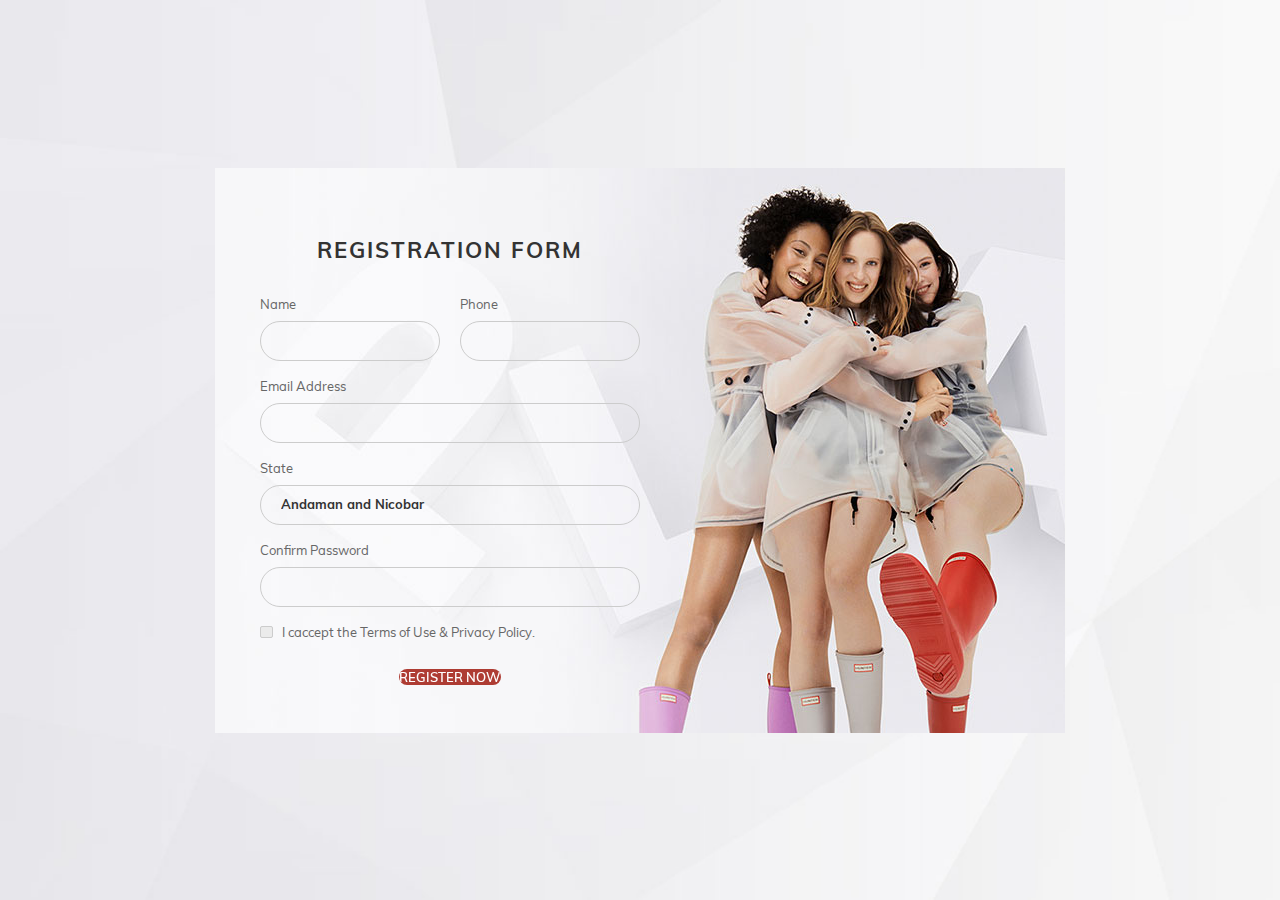
<file: form2/index.html>
<!DOCTYPE html>
<html>
	<head>
		<meta charset="utf-8">
		<title>Registration | E-Summit'19</title>
		<meta name="viewport" content="width=device-width, initial-scale=1.0">

		<!-- MATERIAL DESIGN ICONIC FONT -->
		<link rel="stylesheet" href="fonts/material-design-iconic-font/css/material-design-iconic-font.min.css">
		
		<!-- STYLE CSS -->
		<link rel="stylesheet" href="css/style.css">
	</head>

	<body>

		<div class="wrapper" style="background-image: url('images/bg-registration-form-2.jpg');">
			<div class="inner">
				<form action="">
					<h3>Registration Form</h3>
					<div class="form-group">
						<div class="form-wrapper">
							<label for="">Name</label>
							<input type="text" class="form-control">
						</div>
						<div class="form-wrapper">
							<label for="">Phone</label>
							<input type="text" class="form-control">
						</div>
					</div>
					<div class="form-wrapper">
						<label for="">Email Address</label>
						<input type="text" class="form-control">
					</div>
					<div class="form-wrapper">
						<label for="">State</label>
						<select class="form-control" id="state" name="state" onchange="city_change();">
							<option value="select" disabled>State</option>
		                    <option value="Andaman and Nicobar">Andaman and Nicobar</option>
		                    <option value="Andhra Pradesh">Andhra Pradesh</option>
		                    <option value="Arunachal Pradesh">Arunachal Pradesh</option>
		                    <option value="Assam">Assam</option>
		                    <option value="Bihar">Bihar</option>
		                    <option value="Chandigarh">Chandigarh</option>
		                    <option value="Chhattisgarh">Chhattisgarh</option>
		                    <option value="Dadra and Nagar Haveli">Dadra and Nagar Haveli</option>
		                    <option value="Daman and Diu">Daman and Diu</option>
		                    <option value="Delhi">Delhi</option>
		                    <option value="Goa">Goa</option>
		                    <option value="Gujarat">Gujarat</option>
		                    <option value="Haryana">Haryana</option>
		                    <option value="Himachal Pradesh">Himachal Pradesh</option>
		                    <option value="Jammu and Kashmir">Jammu and Kashmir</option>
		                    <option value="Jharkhand">Jharkhand</option>
		                    <option value="Karnataka">Karnataka</option>
		                    <option value="Kerala">Kerala</option>
		                    <option value="Lakshadweep">Lakshadweep</option>
		                    <option value="Madhya Pradesh">Madhya Pradesh</option>
		                    <option value="Maharashtra">Maharashtra</option>
		                    <option value="Manipur">Manipur</option>
		                    <option value="Meghalaya">Meghalaya</option>
		                    <option value="Mizoram">Mizoram</option>
		                    <option value="Nagaland">Nagaland</option>
		                    <option value="Orissa">Orissa</option>
		                    <option value="Pondicherry">Pondicherry</option>
		                    <option value="Punjab">Punjab</option>
		                    <option value="Rajasthan">Rajasthan</option>
		                    <option value="Sikkim">Sikkim</option>
		                    <option value="Tamil Nadu">Tamil Nadu</option>
		                    <option value="Andhra Pradesh">Telangana</option>
		                    <option value="Tripura">Tripura</option>
		                    <option value="Uttaranchal">Uttaranchal</option>
		                    <option value="Uttar Pradesh">Uttar Pradesh</option>
		                    <option value="West Bengal">West Bengal</option>
		                </select>
					</div>
					<div class="form-wrapper">
						<label for="">Confirm Password</label>
						<input type="password" class="form-control">
					</div>
					<div class="checkbox">
						<label>
							<input type="checkbox"> I caccept the Terms of Use & Privacy Policy.
							<span class="checkmark"></span>
						</label>
					</div>
					<button>Register Now</button>
				</form>
			</div>
		</div>
		
	</body><!-- This templates was made by Colorlib (https://colorlib.com) -->
</html>
</file>
<file: form2/css/style.css>
@font-face {
  font-family: "Muli-Regular";
  src: url("../fonts/muli/Muli-Regular.ttf"); }
@font-face {
  font-family: "Muli-SemiBold";
  src: url("../fonts/muli/Muli-SemiBold.ttf"); }
@font-face {
  font-family: "Muli-Bold";
  src: url("../fonts/muli/Muli-Bold.ttf"); }
* {
  -webkit-box-sizing: border-box;
  -moz-box-sizing: border-box;
  box-sizing: border-box; }

body {
  font-family: "Muli-Regular";
  color: #666;
  font-size: 13px;
  margin: 0; }

input, textarea, select, button {
  font-family: "Muli-Regular";
  color: #333;
  font-size: 13px; }

p, h1, h2, h3, h4, h5, h6, ul {
  margin: 0; }

img {
  max-width: 100%; }

ul {
  padding-left: 0;
  margin-bottom: 0; }

a:hover {
  text-decoration: none; }

:focus {
  outline: none; }

.wrapper {
  min-height: 100vh;
  background-size: cover;
  background-repeat: no-repeat;
  display: flex;
  align-items: center; }

.inner {
  min-width: 850px;
  margin: auto;
  padding-top: 68px;
  padding-bottom: 48px;
  background: url("../images/registration-form-2.jpg"); }
  .inner h3 {
    text-transform: uppercase;
    font-size: 22px;
    font-family: "Muli-Bold";
    text-align: center;
    margin-bottom: 32px;
    color: #333;
    letter-spacing: 2px; }

form {
  width: 50%;
  padding-left: 45px; }

.form-group {
  display: flex; }
  .form-group .form-wrapper {
    width: 50%; }
    .form-group .form-wrapper:first-child {
      margin-right: 20px; }

.form-wrapper {
  margin-bottom: 17px; }
  .form-wrapper label {
    margin-bottom: 9px;
    display: block; }

.form-control {
  border: 1px solid #ccc;
  display: block;
  width: 100%;
  height: 40px;
  padding: 0 20px;
  border-radius: 20px;
  font-family: "Muli-Bold";
  background: none; }
  .form-control:focus {
    border: 1px solid #ae3c33; }

select {
  -moz-appearance: none;
  -webkit-appearance: none;
  cursor: pointer;
  padding-left: 20px; }
  select option[value=""][disabled] {
    display: none; }

button {
  border: none;
/*  width: 152px;
  height: 40px;*/
  margin: auto;
  margin-top: 29px;
  cursor: pointer;
  display: flex;
  align-items: center;
  justify-content: center;
  padding: 0;
  background: #ae3c33;
  font-size: 13px;
  color: #fff;
  text-transform: uppercase;
  font-family: "Muli-SemiBold";
  border-radius: 20px;
  overflow: hidden;
  -webkit-transform: perspective(1px) translateZ(0);
  transform: perspective(1px) translateZ(0);
  box-shadow: 0 0 1px rgba(0, 0, 0, 0);
  position: relative;
  -webkit-transition-property: color;
  transition-property: color;
  -webkit-transition-duration: 0.5s;
  transition-duration: 0.5s; }
  button:before {
    content: "";
    position: absolute;
    z-index: -1;
    top: 0;
    left: 0;
    right: 0;
    bottom: 0;
    background: #fbbb71;
    -webkit-transform: scaleX(0);
    transform: scaleX(0);
    -webkit-transform-origin: 0 50%;
    transform-origin: 0 50%;
    -webkit-transition-property: transform;
    transition-property: transform;
    -webkit-transition-duration: 0.5s;
    transition-duration: 0.5s;
    -webkit-transition-timing-function: ease-out;
    transition-timing-function: ease-out; }
  button:hover:before {
    -webkit-transform: scaleX(1);
    transform: scaleX(1);
    -webkit-transition-timing-function: cubic-bezier(0.52, 1.64, 0.37, 0.66);
    transition-timing-function: cubic-bezier(0.52, 1.64, 0.37, 0.66); }

.checkbox {
  position: relative; }
  .checkbox label {
    padding-left: 22px;
    cursor: pointer; }
  .checkbox input {
    position: absolute;
    opacity: 0;
    cursor: pointer; }
  .checkbox input:checked ~ .checkmark:after {
    display: block; }

.checkmark {
  position: absolute;
  top: 50%;
  left: 0;
  transform: translateY(-50%);
  height: 12px;
  width: 13px;
  border-radius: 2px;
  background-color: #ebebeb;
  border: 1px solid #ccc;
  font-family: Material-Design-Iconic-Font;
  color: #000;
  font-size: 10px;
  font-weight: bolder; }
  .checkmark:after {
    position: absolute;
    top: 50%;
    left: 50%;
    transform: translate(-50%, -50%);
    display: none;
    content: '\f26b'; }

@media (max-width: 991px) {
  .inner {
    min-width: 768px; } }
@media (max-width: 767px) {
  .inner {
    min-width: auto;
    background: none;
    padding-top: 0;
    padding-bottom: 0; }

  form {
    width: 100%;
    padding-right: 15px;
    padding-left: 15px; } }

/*# sourceMappingURL=style.css.map */
</file>
<file: form2/fonts/material-design-iconic-font/css/material-design-iconic-font.min.css>
@font-face{font-family:Material-Design-Iconic-Font;src:url(../fonts/Material-Design-Iconic-Font.woff2?v=2.2.0) format('woff2'),url(../fonts/Material-Design-Iconic-Font.woff?v=2.2.0) format('woff'),url(../fonts/Material-Design-Iconic-Font.ttf?v=2.2.0) format('truetype')}.zmdi{display:inline-block;font:normal normal normal 14px/1 'Material-Design-Iconic-Font';font-size:inherit;text-rendering:auto;-webkit-font-smoothing:antialiased;-moz-osx-font-smoothing:grayscale}.zmdi-hc-lg{font-size:1.33333333em;line-height:.75em;vertical-align:-15%}.zmdi-hc-2x{font-size:2em}.zmdi-hc-3x{font-size:3em}.zmdi-hc-4x{font-size:4em}.zmdi-hc-5x{font-size:5em}.zmdi-hc-fw{width:1.28571429em;text-align:center}.zmdi-hc-ul{padding-left:0;margin-left:2.14285714em;list-style-type:none}.zmdi-hc-ul>li{position:relative}.zmdi-hc-li{position:absolute;left:-2.14285714em;width:2.14285714em;top:.14285714em;text-align:center}.zmdi-hc-li.zmdi-hc-lg{left:-1.85714286em}.zmdi-hc-border{padding:.1em .25em;border:solid .1em #9e9e9e;border-radius:2px}.zmdi-hc-border-circle{padding:.1em .25em;border:solid .1em #9e9e9e;border-radius:50%}.zmdi.pull-left{float:left;margin-right:.15em}.zmdi.pull-right{float:right;margin-left:.15em}.zmdi-hc-spin{-webkit-animation:zmdi-spin 1.5s infinite linear;animation:zmdi-spin 1.5s infinite linear}.zmdi-hc-spin-reverse{-webkit-animation:zmdi-spin-reverse 1.5s infinite linear;animation:zmdi-spin-reverse 1.5s infinite linear}@-webkit-keyframes zmdi-spin{0%{-webkit-transform:rotate(0deg);transform:rotate(0deg)}100%{-webkit-transform:rotate(359deg);transform:rotate(359deg)}}@keyframes zmdi-spin{0%{-webkit-transform:rotate(0deg);transform:rotate(0deg)}100%{-webkit-transform:rotate(359deg);transform:rotate(359deg)}}@-webkit-keyframes zmdi-spin-reverse{0%{-webkit-transform:rotate(0deg);transform:rotate(0deg)}100%{-webkit-transform:rotate(-359deg);transform:rotate(-359deg)}}@keyframes zmdi-spin-reverse{0%{-webkit-transform:rotate(0deg);transform:rotate(0deg)}100%{-webkit-transform:rotate(-359deg);transform:rotate(-359deg)}}.zmdi-hc-rotate-90{-webkit-transform:rotate(90deg);-ms-transform:rotate(90deg);transform:rotate(90deg)}.zmdi-hc-rotate-180{-webkit-transform:rotate(180deg);-ms-transform:rotate(180deg);transform:rotate(180deg)}.zmdi-hc-rotate-270{-webkit-transform:rotate(270deg);-ms-transform:rotate(270deg);transform:rotate(270deg)}.zmdi-hc-flip-horizontal{-webkit-transform:scale(-1,1);-ms-transform:scale(-1,1);transform:scale(-1,1)}.zmdi-hc-flip-vertical{-webkit-transform:scale(1,-1);-ms-transform:scale(1,-1);transform:scale(1,-1)}.zmdi-hc-stack{position:relative;display:inline-block;width:2em;height:2em;line-height:2em;vertical-align:middle}.zmdi-hc-stack-1x,.zmdi-hc-stack-2x{position:absolute;left:0;width:100%;text-align:center}.zmdi-hc-stack-1x{line-height:inherit}.zmdi-hc-stack-2x{font-size:2em}.zmdi-hc-inverse{color:#fff}.zmdi-3d-rotation:before{content:'\f101'}.zmdi-airplane-off:before{content:'\f102'}.zmdi-airplane:before{content:'\f103'}.zmdi-album:before{content:'\f104'}.zmdi-archive:before{content:'\f105'}.zmdi-assignment-account:before{content:'\f106'}.zmdi-assignment-alert:before{content:'\f107'}.zmdi-assignment-check:before{content:'\f108'}.zmdi-assignment-o:before{content:'\f109'}.zmdi-assignment-return:before{content:'\f10a'}.zmdi-assignment-returned:before{content:'\f10b'}.zmdi-assignment:before{content:'\f10c'}.zmdi-attachment-alt:before{content:'\f10d'}.zmdi-attachment:before{content:'\f10e'}.zmdi-audio:before{content:'\f10f'}.zmdi-badge-check:before{content:'\f110'}.zmdi-balance-wallet:before{content:'\f111'}.zmdi-balance:before{content:'\f112'}.zmdi-battery-alert:before{content:'\f113'}.zmdi-battery-flash:before{content:'\f114'}.zmdi-battery-unknown:before{content:'\f115'}.zmdi-battery:before{content:'\f116'}.zmdi-bike:before{content:'\f117'}.zmdi-block-alt:before{content:'\f118'}.zmdi-block:before{content:'\f119'}.zmdi-boat:before{content:'\f11a'}.zmdi-book-image:before{content:'\f11b'}.zmdi-book:before{content:'\f11c'}.zmdi-bookmark-outline:before{content:'\f11d'}.zmdi-bookmark:before{content:'\f11e'}.zmdi-brush:before{content:'\f11f'}.zmdi-bug:before{content:'\f120'}.zmdi-bus:before{content:'\f121'}.zmdi-cake:before{content:'\f122'}.zmdi-car-taxi:before{content:'\f123'}.zmdi-car-wash:before{content:'\f124'}.zmdi-car:before{content:'\f125'}.zmdi-card-giftcard:before{content:'\f126'}.zmdi-card-membership:before{content:'\f127'}.zmdi-card-travel:before{content:'\f128'}.zmdi-card:before{content:'\f129'}.zmdi-case-check:before{content:'\f12a'}.zmdi-case-download:before{content:'\f12b'}.zmdi-case-play:before{content:'\f12c'}.zmdi-case:before{content:'\f12d'}.zmdi-cast-connected:before{content:'\f12e'}.zmdi-cast:before{content:'\f12f'}.zmdi-chart-donut:before{content:'\f130'}.zmdi-chart:before{content:'\f131'}.zmdi-city-alt:before{content:'\f132'}.zmdi-city:before{content:'\f133'}.zmdi-close-circle-o:before{content:'\f134'}.zmdi-close-circle:before{content:'\f135'}.zmdi-close:before{content:'\f136'}.zmdi-cocktail:before{content:'\f137'}.zmdi-code-setting:before{content:'\f138'}.zmdi-code-smartphone:before{content:'\f139'}.zmdi-code:before{content:'\f13a'}.zmdi-coffee:before{content:'\f13b'}.zmdi-collection-bookmark:before{content:'\f13c'}.zmdi-collection-case-play:before{content:'\f13d'}.zmdi-collection-folder-image:before{content:'\f13e'}.zmdi-collection-image-o:before{content:'\f13f'}.zmdi-collection-image:before{content:'\f140'}.zmdi-collection-item-1:before{content:'\f141'}.zmdi-collection-item-2:before{content:'\f142'}.zmdi-collection-item-3:before{content:'\f143'}.zmdi-collection-item-4:before{content:'\f144'}.zmdi-collection-item-5:before{content:'\f145'}.zmdi-collection-item-6:before{content:'\f146'}.zmdi-collection-item-7:before{content:'\f147'}.zmdi-collection-item-8:before{content:'\f148'}.zmdi-collection-item-9-plus:before{content:'\f149'}.zmdi-collection-item-9:before{content:'\f14a'}.zmdi-collection-item:before{content:'\f14b'}.zmdi-collection-music:before{content:'\f14c'}.zmdi-collection-pdf:before{content:'\f14d'}.zmdi-collection-plus:before{content:'\f14e'}.zmdi-collection-speaker:before{content:'\f14f'}.zmdi-collection-text:before{content:'\f150'}.zmdi-collection-video:before{content:'\f151'}.zmdi-compass:before{content:'\f152'}.zmdi-cutlery:before{content:'\f153'}.zmdi-delete:before{content:'\f154'}.zmdi-dialpad:before{content:'\f155'}.zmdi-dns:before{content:'\f156'}.zmdi-drink:before{content:'\f157'}.zmdi-edit:before{content:'\f158'}.zmdi-email-open:before{content:'\f159'}.zmdi-email:before{content:'\f15a'}.zmdi-eye-off:before{content:'\f15b'}.zmdi-eye:before{content:'\f15c'}.zmdi-eyedropper:before{content:'\f15d'}.zmdi-favorite-outline:before{content:'\f15e'}.zmdi-favorite:before{content:'\f15f'}.zmdi-filter-list:before{content:'\f160'}.zmdi-fire:before{content:'\f161'}.zmdi-flag:before{content:'\f162'}.zmdi-flare:before{content:'\f163'}.zmdi-flash-auto:before{content:'\f164'}.zmdi-flash-off:before{content:'\f165'}.zmdi-flash:before{content:'\f166'}.zmdi-flip:before{content:'\f167'}.zmdi-flower-alt:before{content:'\f168'}.zmdi-flower:before{content:'\f169'}.zmdi-font:before{content:'\f16a'}.zmdi-fullscreen-alt:before{content:'\f16b'}.zmdi-fullscreen-exit:before{content:'\f16c'}.zmdi-fullscreen:before{content:'\f16d'}.zmdi-functions:before{content:'\f16e'}.zmdi-gas-station:before{content:'\f16f'}.zmdi-gesture:before{content:'\f170'}.zmdi-globe-alt:before{content:'\f171'}.zmdi-globe-lock:before{content:'\f172'}.zmdi-globe:before{content:'\f173'}.zmdi-graduation-cap:before{content:'\f174'}.zmdi-home:before{content:'\f175'}.zmdi-hospital-alt:before{content:'\f176'}.zmdi-hospital:before{content:'\f177'}.zmdi-hotel:before{content:'\f178'}.zmdi-hourglass-alt:before{content:'\f179'}.zmdi-hourglass-outline:before{content:'\f17a'}.zmdi-hourglass:before{content:'\f17b'}.zmdi-http:before{content:'\f17c'}.zmdi-image-alt:before{content:'\f17d'}.zmdi-image-o:before{content:'\f17e'}.zmdi-image:before{content:'\f17f'}.zmdi-inbox:before{content:'\f180'}.zmdi-invert-colors-off:before{content:'\f181'}.zmdi-invert-colors:before{content:'\f182'}.zmdi-key:before{content:'\f183'}.zmdi-label-alt-outline:before{content:'\f184'}.zmdi-label-alt:before{content:'\f185'}.zmdi-label-heart:before{content:'\f186'}.zmdi-label:before{content:'\f187'}.zmdi-labels:before{content:'\f188'}.zmdi-lamp:before{content:'\f189'}.zmdi-landscape:before{content:'\f18a'}.zmdi-layers-off:before{content:'\f18b'}.zmdi-layers:before{content:'\f18c'}.zmdi-library:before{content:'\f18d'}.zmdi-link:before{content:'\f18e'}.zmdi-lock-open:before{content:'\f18f'}.zmdi-lock-outline:before{content:'\f190'}.zmdi-lock:before{content:'\f191'}.zmdi-mail-reply-all:before{content:'\f192'}.zmdi-mail-reply:before{content:'\f193'}.zmdi-mail-send:before{content:'\f194'}.zmdi-mall:before{content:'\f195'}.zmdi-map:before{content:'\f196'}.zmdi-menu:before{content:'\f197'}.zmdi-money-box:before{content:'\f198'}.zmdi-money-off:before{content:'\f199'}.zmdi-money:before{content:'\f19a'}.zmdi-more-vert:before{content:'\f19b'}.zmdi-more:before{content:'\f19c'}.zmdi-movie-alt:before{content:'\f19d'}.zmdi-movie:before{content:'\f19e'}.zmdi-nature-people:before{content:'\f19f'}.zmdi-nature:before{content:'\f1a0'}.zmdi-navigation:before{content:'\f1a1'}.zmdi-open-in-browser:before{content:'\f1a2'}.zmdi-open-in-new:before{content:'\f1a3'}.zmdi-palette:before{content:'\f1a4'}.zmdi-parking:before{content:'\f1a5'}.zmdi-pin-account:before{content:'\f1a6'}.zmdi-pin-assistant:before{content:'\f1a7'}.zmdi-pin-drop:before{content:'\f1a8'}.zmdi-pin-help:before{content:'\f1a9'}.zmdi-pin-off:before{content:'\f1aa'}.zmdi-pin:before{content:'\f1ab'}.zmdi-pizza:before{content:'\f1ac'}.zmdi-plaster:before{content:'\f1ad'}.zmdi-power-setting:before{content:'\f1ae'}.zmdi-power:before{content:'\f1af'}.zmdi-print:before{content:'\f1b0'}.zmdi-puzzle-piece:before{content:'\f1b1'}.zmdi-quote:before{content:'\f1b2'}.zmdi-railway:before{content:'\f1b3'}.zmdi-receipt:before{content:'\f1b4'}.zmdi-refresh-alt:before{content:'\f1b5'}.zmdi-refresh-sync-alert:before{content:'\f1b6'}.zmdi-refresh-sync-off:before{content:'\f1b7'}.zmdi-refresh-sync:before{content:'\f1b8'}.zmdi-refresh:before{content:'\f1b9'}.zmdi-roller:before{content:'\f1ba'}.zmdi-ruler:before{content:'\f1bb'}.zmdi-scissors:before{content:'\f1bc'}.zmdi-screen-rotation-lock:before{content:'\f1bd'}.zmdi-screen-rotation:before{content:'\f1be'}.zmdi-search-for:before{content:'\f1bf'}.zmdi-search-in-file:before{content:'\f1c0'}.zmdi-search-in-page:before{content:'\f1c1'}.zmdi-search-replace:before{content:'\f1c2'}.zmdi-search:before{content:'\f1c3'}.zmdi-seat:before{content:'\f1c4'}.zmdi-settings-square:before{content:'\f1c5'}.zmdi-settings:before{content:'\f1c6'}.zmdi-shield-check:before{content:'\f1c7'}.zmdi-shield-security:before{content:'\f1c8'}.zmdi-shopping-basket:before{content:'\f1c9'}.zmdi-shopping-cart-plus:before{content:'\f1ca'}.zmdi-shopping-cart:before{content:'\f1cb'}.zmdi-sign-in:before{content:'\f1cc'}.zmdi-sort-amount-asc:before{content:'\f1cd'}.zmdi-sort-amount-desc:before{content:'\f1ce'}.zmdi-sort-asc:before{content:'\f1cf'}.zmdi-sort-desc:before{content:'\f1d0'}.zmdi-spellcheck:before{content:'\f1d1'}.zmdi-storage:before{content:'\f1d2'}.zmdi-store-24:before{content:'\f1d3'}.zmdi-store:before{content:'\f1d4'}.zmdi-subway:before{content:'\f1d5'}.zmdi-sun:before{content:'\f1d6'}.zmdi-tab-unselected:before{content:'\f1d7'}.zmdi-tab:before{content:'\f1d8'}.zmdi-tag-close:before{content:'\f1d9'}.zmdi-tag-more:before{content:'\f1da'}.zmdi-tag:before{content:'\f1db'}.zmdi-thumb-down:before{content:'\f1dc'}.zmdi-thumb-up-down:before{content:'\f1dd'}.zmdi-thumb-up:before{content:'\f1de'}.zmdi-ticket-star:before{content:'\f1df'}.zmdi-toll:before{content:'\f1e0'}.zmdi-toys:before{content:'\f1e1'}.zmdi-traffic:before{content:'\f1e2'}.zmdi-translate:before{content:'\f1e3'}.zmdi-triangle-down:before{content:'\f1e4'}.zmdi-triangle-up:before{content:'\f1e5'}.zmdi-truck:before{content:'\f1e6'}.zmdi-turning-sign:before{content:'\f1e7'}.zmdi-wallpaper:before{content:'\f1e8'}.zmdi-washing-machine:before{content:'\f1e9'}.zmdi-window-maximize:before{content:'\f1ea'}.zmdi-window-minimize:before{content:'\f1eb'}.zmdi-window-restore:before{content:'\f1ec'}.zmdi-wrench:before{content:'\f1ed'}.zmdi-zoom-in:before{content:'\f1ee'}.zmdi-zoom-out:before{content:'\f1ef'}.zmdi-alert-circle-o:before{content:'\f1f0'}.zmdi-alert-circle:before{content:'\f1f1'}.zmdi-alert-octagon:before{content:'\f1f2'}.zmdi-alert-polygon:before{content:'\f1f3'}.zmdi-alert-triangle:before{content:'\f1f4'}.zmdi-help-outline:before{content:'\f1f5'}.zmdi-help:before{content:'\f1f6'}.zmdi-info-outline:before{content:'\f1f7'}.zmdi-info:before{content:'\f1f8'}.zmdi-notifications-active:before{content:'\f1f9'}.zmdi-notifications-add:before{content:'\f1fa'}.zmdi-notifications-none:before{content:'\f1fb'}.zmdi-notifications-off:before{content:'\f1fc'}.zmdi-notifications-paused:before{content:'\f1fd'}.zmdi-notifications:before{content:'\f1fe'}.zmdi-account-add:before{content:'\f1ff'}.zmdi-account-box-mail:before{content:'\f200'}.zmdi-account-box-o:before{content:'\f201'}.zmdi-account-box-phone:before{content:'\f202'}.zmdi-account-box:before{content:'\f203'}.zmdi-account-calendar:before{content:'\f204'}.zmdi-account-circle:before{content:'\f205'}.zmdi-account-o:before{content:'\f206'}.zmdi-account:before{content:'\f207'}.zmdi-accounts-add:before{content:'\f208'}.zmdi-accounts-alt:before{content:'\f209'}.zmdi-accounts-list-alt:before{content:'\f20a'}.zmdi-accounts-list:before{content:'\f20b'}.zmdi-accounts-outline:before{content:'\f20c'}.zmdi-accounts:before{content:'\f20d'}.zmdi-face:before{content:'\f20e'}.zmdi-female:before{content:'\f20f'}.zmdi-male-alt:before{content:'\f210'}.zmdi-male-female:before{content:'\f211'}.zmdi-male:before{content:'\f212'}.zmdi-mood-bad:before{content:'\f213'}.zmdi-mood:before{content:'\f214'}.zmdi-run:before{content:'\f215'}.zmdi-walk:before{content:'\f216'}.zmdi-cloud-box:before{content:'\f217'}.zmdi-cloud-circle:before{content:'\f218'}.zmdi-cloud-done:before{content:'\f219'}.zmdi-cloud-download:before{content:'\f21a'}.zmdi-cloud-off:before{content:'\f21b'}.zmdi-cloud-outline-alt:before{content:'\f21c'}.zmdi-cloud-outline:before{content:'\f21d'}.zmdi-cloud-upload:before{content:'\f21e'}.zmdi-cloud:before{content:'\f21f'}.zmdi-download:before{content:'\f220'}.zmdi-file-plus:before{content:'\f221'}.zmdi-file-text:before{content:'\f222'}.zmdi-file:before{content:'\f223'}.zmdi-folder-outline:before{content:'\f224'}.zmdi-folder-person:before{content:'\f225'}.zmdi-folder-star-alt:before{content:'\f226'}.zmdi-folder-star:before{content:'\f227'}.zmdi-folder:before{content:'\f228'}.zmdi-gif:before{content:'\f229'}.zmdi-upload:before{content:'\f22a'}.zmdi-border-all:before{content:'\f22b'}.zmdi-border-bottom:before{content:'\f22c'}.zmdi-border-clear:before{content:'\f22d'}.zmdi-border-color:before{content:'\f22e'}.zmdi-border-horizontal:before{content:'\f22f'}.zmdi-border-inner:before{content:'\f230'}.zmdi-border-left:before{content:'\f231'}.zmdi-border-outer:before{content:'\f232'}.zmdi-border-right:before{content:'\f233'}.zmdi-border-style:before{content:'\f234'}.zmdi-border-top:before{content:'\f235'}.zmdi-border-vertical:before{content:'\f236'}.zmdi-copy:before{content:'\f237'}.zmdi-crop:before{content:'\f238'}.zmdi-format-align-center:before{content:'\f239'}.zmdi-format-align-justify:before{content:'\f23a'}.zmdi-format-align-left:before{content:'\f23b'}.zmdi-format-align-right:before{content:'\f23c'}.zmdi-format-bold:before{content:'\f23d'}.zmdi-format-clear-all:before{content:'\f23e'}.zmdi-format-clear:before{content:'\f23f'}.zmdi-format-color-fill:before{content:'\f240'}.zmdi-format-color-reset:before{content:'\f241'}.zmdi-format-color-text:before{content:'\f242'}.zmdi-format-indent-decrease:before{content:'\f243'}.zmdi-format-indent-increase:before{content:'\f244'}.zmdi-format-italic:before{content:'\f245'}.zmdi-format-line-spacing:before{content:'\f246'}.zmdi-format-list-bulleted:before{content:'\f247'}.zmdi-format-list-numbered:before{content:'\f248'}.zmdi-format-ltr:before{content:'\f249'}.zmdi-format-rtl:before{content:'\f24a'}.zmdi-format-size:before{content:'\f24b'}.zmdi-format-strikethrough-s:before{content:'\f24c'}.zmdi-format-strikethrough:before{content:'\f24d'}.zmdi-format-subject:before{content:'\f24e'}.zmdi-format-underlined:before{content:'\f24f'}.zmdi-format-valign-bottom:before{content:'\f250'}.zmdi-format-valign-center:before{content:'\f251'}.zmdi-format-valign-top:before{content:'\f252'}.zmdi-redo:before{content:'\f253'}.zmdi-select-all:before{content:'\f254'}.zmdi-space-bar:before{content:'\f255'}.zmdi-text-format:before{content:'\f256'}.zmdi-transform:before{content:'\f257'}.zmdi-undo:before{content:'\f258'}.zmdi-wrap-text:before{content:'\f259'}.zmdi-comment-alert:before{content:'\f25a'}.zmdi-comment-alt-text:before{content:'\f25b'}.zmdi-comment-alt:before{content:'\f25c'}.zmdi-comment-edit:before{content:'\f25d'}.zmdi-comment-image:before{content:'\f25e'}.zmdi-comment-list:before{content:'\f25f'}.zmdi-comment-more:before{content:'\f260'}.zmdi-comment-outline:before{content:'\f261'}.zmdi-comment-text-alt:before{content:'\f262'}.zmdi-comment-text:before{content:'\f263'}.zmdi-comment-video:before{content:'\f264'}.zmdi-comment:before{content:'\f265'}.zmdi-comments:before{content:'\f266'}.zmdi-check-all:before{content:'\f267'}.zmdi-check-circle-u:before{content:'\f268'}.zmdi-check-circle:before{content:'\f269'}.zmdi-check-square:before{content:'\f26a'}.zmdi-check:before{content:'\f26b'}.zmdi-circle-o:before{content:'\f26c'}.zmdi-circle:before{content:'\f26d'}.zmdi-dot-circle-alt:before{content:'\f26e'}.zmdi-dot-circle:before{content:'\f26f'}.zmdi-minus-circle-outline:before{content:'\f270'}.zmdi-minus-circle:before{content:'\f271'}.zmdi-minus-square:before{content:'\f272'}.zmdi-minus:before{content:'\f273'}.zmdi-plus-circle-o-duplicate:before{content:'\f274'}.zmdi-plus-circle-o:before{content:'\f275'}.zmdi-plus-circle:before{content:'\f276'}.zmdi-plus-square:before{content:'\f277'}.zmdi-plus:before{content:'\f278'}.zmdi-square-o:before{content:'\f279'}.zmdi-star-circle:before{content:'\f27a'}.zmdi-star-half:before{content:'\f27b'}.zmdi-star-outline:before{content:'\f27c'}.zmdi-star:before{content:'\f27d'}.zmdi-bluetooth-connected:before{content:'\f27e'}.zmdi-bluetooth-off:before{content:'\f27f'}.zmdi-bluetooth-search:before{content:'\f280'}.zmdi-bluetooth-setting:before{content:'\f281'}.zmdi-bluetooth:before{content:'\f282'}.zmdi-camera-add:before{content:'\f283'}.zmdi-camera-alt:before{content:'\f284'}.zmdi-camera-bw:before{content:'\f285'}.zmdi-camera-front:before{content:'\f286'}.zmdi-camera-mic:before{content:'\f287'}.zmdi-camera-party-mode:before{content:'\f288'}.zmdi-camera-rear:before{content:'\f289'}.zmdi-camera-roll:before{content:'\f28a'}.zmdi-camera-switch:before{content:'\f28b'}.zmdi-camera:before{content:'\f28c'}.zmdi-card-alert:before{content:'\f28d'}.zmdi-card-off:before{content:'\f28e'}.zmdi-card-sd:before{content:'\f28f'}.zmdi-card-sim:before{content:'\f290'}.zmdi-desktop-mac:before{content:'\f291'}.zmdi-desktop-windows:before{content:'\f292'}.zmdi-device-hub:before{content:'\f293'}.zmdi-devices-off:before{content:'\f294'}.zmdi-devices:before{content:'\f295'}.zmdi-dock:before{content:'\f296'}.zmdi-floppy:before{content:'\f297'}.zmdi-gamepad:before{content:'\f298'}.zmdi-gps-dot:before{content:'\f299'}.zmdi-gps-off:before{content:'\f29a'}.zmdi-gps:before{content:'\f29b'}.zmdi-headset-mic:before{content:'\f29c'}.zmdi-headset:before{content:'\f29d'}.zmdi-input-antenna:before{content:'\f29e'}.zmdi-input-composite:before{content:'\f29f'}.zmdi-input-hdmi:before{content:'\f2a0'}.zmdi-input-power:before{content:'\f2a1'}.zmdi-input-svideo:before{content:'\f2a2'}.zmdi-keyboard-hide:before{content:'\f2a3'}.zmdi-keyboard:before{content:'\f2a4'}.zmdi-laptop-chromebook:before{content:'\f2a5'}.zmdi-laptop-mac:before{content:'\f2a6'}.zmdi-laptop:before{content:'\f2a7'}.zmdi-mic-off:before{content:'\f2a8'}.zmdi-mic-outline:before{content:'\f2a9'}.zmdi-mic-setting:before{content:'\f2aa'}.zmdi-mic:before{content:'\f2ab'}.zmdi-mouse:before{content:'\f2ac'}.zmdi-network-alert:before{content:'\f2ad'}.zmdi-network-locked:before{content:'\f2ae'}.zmdi-network-off:before{content:'\f2af'}.zmdi-network-outline:before{content:'\f2b0'}.zmdi-network-setting:before{content:'\f2b1'}.zmdi-network:before{content:'\f2b2'}.zmdi-phone-bluetooth:before{content:'\f2b3'}.zmdi-phone-end:before{content:'\f2b4'}.zmdi-phone-forwarded:before{content:'\f2b5'}.zmdi-phone-in-talk:before{content:'\f2b6'}.zmdi-phone-locked:before{content:'\f2b7'}.zmdi-phone-missed:before{content:'\f2b8'}.zmdi-phone-msg:before{content:'\f2b9'}.zmdi-phone-paused:before{content:'\f2ba'}.zmdi-phone-ring:before{content:'\f2bb'}.zmdi-phone-setting:before{content:'\f2bc'}.zmdi-phone-sip:before{content:'\f2bd'}.zmdi-phone:before{content:'\f2be'}.zmdi-portable-wifi-changes:before{content:'\f2bf'}.zmdi-portable-wifi-off:before{content:'\f2c0'}.zmdi-portable-wifi:before{content:'\f2c1'}.zmdi-radio:before{content:'\f2c2'}.zmdi-reader:before{content:'\f2c3'}.zmdi-remote-control-alt:before{content:'\f2c4'}.zmdi-remote-control:before{content:'\f2c5'}.zmdi-router:before{content:'\f2c6'}.zmdi-scanner:before{content:'\f2c7'}.zmdi-smartphone-android:before{content:'\f2c8'}.zmdi-smartphone-download:before{content:'\f2c9'}.zmdi-smartphone-erase:before{content:'\f2ca'}.zmdi-smartphone-info:before{content:'\f2cb'}.zmdi-smartphone-iphone:before{content:'\f2cc'}.zmdi-smartphone-landscape-lock:before{content:'\f2cd'}.zmdi-smartphone-landscape:before{content:'\f2ce'}.zmdi-smartphone-lock:before{content:'\f2cf'}.zmdi-smartphone-portrait-lock:before{content:'\f2d0'}.zmdi-smartphone-ring:before{content:'\f2d1'}.zmdi-smartphone-setting:before{content:'\f2d2'}.zmdi-smartphone-setup:before{content:'\f2d3'}.zmdi-smartphone:before{content:'\f2d4'}.zmdi-speaker:before{content:'\f2d5'}.zmdi-tablet-android:before{content:'\f2d6'}.zmdi-tablet-mac:before{content:'\f2d7'}.zmdi-tablet:before{content:'\f2d8'}.zmdi-tv-alt-play:before{content:'\f2d9'}.zmdi-tv-list:before{content:'\f2da'}.zmdi-tv-play:before{content:'\f2db'}.zmdi-tv:before{content:'\f2dc'}.zmdi-usb:before{content:'\f2dd'}.zmdi-videocam-off:before{content:'\f2de'}.zmdi-videocam-switch:before{content:'\f2df'}.zmdi-videocam:before{content:'\f2e0'}.zmdi-watch:before{content:'\f2e1'}.zmdi-wifi-alt-2:before{content:'\f2e2'}.zmdi-wifi-alt:before{content:'\f2e3'}.zmdi-wifi-info:before{content:'\f2e4'}.zmdi-wifi-lock:before{content:'\f2e5'}.zmdi-wifi-off:before{content:'\f2e6'}.zmdi-wifi-outline:before{content:'\f2e7'}.zmdi-wifi:before{content:'\f2e8'}.zmdi-arrow-left-bottom:before{content:'\f2e9'}.zmdi-arrow-left:before{content:'\f2ea'}.zmdi-arrow-merge:before{content:'\f2eb'}.zmdi-arrow-missed:before{content:'\f2ec'}.zmdi-arrow-right-top:before{content:'\f2ed'}.zmdi-arrow-right:before{content:'\f2ee'}.zmdi-arrow-split:before{content:'\f2ef'}.zmdi-arrows:before{content:'\f2f0'}.zmdi-caret-down-circle:before{content:'\f2f1'}.zmdi-caret-down:before{content:'\f2f2'}.zmdi-caret-left-circle:before{content:'\f2f3'}.zmdi-caret-left:before{content:'\f2f4'}.zmdi-caret-right-circle:before{content:'\f2f5'}.zmdi-caret-right:before{content:'\f2f6'}.zmdi-caret-up-circle:before{content:'\f2f7'}.zmdi-caret-up:before{content:'\f2f8'}.zmdi-chevron-down:before{content:'\f2f9'}.zmdi-chevron-left:before{content:'\f2fa'}.zmdi-chevron-right:before{content:'\f2fb'}.zmdi-chevron-up:before{content:'\f2fc'}.zmdi-forward:before{content:'\f2fd'}.zmdi-long-arrow-down:before{content:'\f2fe'}.zmdi-long-arrow-left:before{content:'\f2ff'}.zmdi-long-arrow-return:before{content:'\f300'}.zmdi-long-arrow-right:before{content:'\f301'}.zmdi-long-arrow-tab:before{content:'\f302'}.zmdi-long-arrow-up:before{content:'\f303'}.zmdi-rotate-ccw:before{content:'\f304'}.zmdi-rotate-cw:before{content:'\f305'}.zmdi-rotate-left:before{content:'\f306'}.zmdi-rotate-right:before{content:'\f307'}.zmdi-square-down:before{content:'\f308'}.zmdi-square-right:before{content:'\f309'}.zmdi-swap-alt:before{content:'\f30a'}.zmdi-swap-vertical-circle:before{content:'\f30b'}.zmdi-swap-vertical:before{content:'\f30c'}.zmdi-swap:before{content:'\f30d'}.zmdi-trending-down:before{content:'\f30e'}.zmdi-trending-flat:before{content:'\f30f'}.zmdi-trending-up:before{content:'\f310'}.zmdi-unfold-less:before{content:'\f311'}.zmdi-unfold-more:before{content:'\f312'}.zmdi-apps:before{content:'\f313'}.zmdi-grid-off:before{content:'\f314'}.zmdi-grid:before{content:'\f315'}.zmdi-view-agenda:before{content:'\f316'}.zmdi-view-array:before{content:'\f317'}.zmdi-view-carousel:before{content:'\f318'}.zmdi-view-column:before{content:'\f319'}.zmdi-view-comfy:before{content:'\f31a'}.zmdi-view-compact:before{content:'\f31b'}.zmdi-view-dashboard:before{content:'\f31c'}.zmdi-view-day:before{content:'\f31d'}.zmdi-view-headline:before{content:'\f31e'}.zmdi-view-list-alt:before{content:'\f31f'}.zmdi-view-list:before{content:'\f320'}.zmdi-view-module:before{content:'\f321'}.zmdi-view-quilt:before{content:'\f322'}.zmdi-view-stream:before{content:'\f323'}.zmdi-view-subtitles:before{content:'\f324'}.zmdi-view-toc:before{content:'\f325'}.zmdi-view-web:before{content:'\f326'}.zmdi-view-week:before{content:'\f327'}.zmdi-widgets:before{content:'\f328'}.zmdi-alarm-check:before{content:'\f329'}.zmdi-alarm-off:before{content:'\f32a'}.zmdi-alarm-plus:before{content:'\f32b'}.zmdi-alarm-snooze:before{content:'\f32c'}.zmdi-alarm:before{content:'\f32d'}.zmdi-calendar-alt:before{content:'\f32e'}.zmdi-calendar-check:before{content:'\f32f'}.zmdi-calendar-close:before{content:'\f330'}.zmdi-calendar-note:before{content:'\f331'}.zmdi-calendar:before{content:'\f332'}.zmdi-time-countdown:before{content:'\f333'}.zmdi-time-interval:before{content:'\f334'}.zmdi-time-restore-setting:before{content:'\f335'}.zmdi-time-restore:before{content:'\f336'}.zmdi-time:before{content:'\f337'}.zmdi-timer-off:before{content:'\f338'}.zmdi-timer:before{content:'\f339'}.zmdi-android-alt:before{content:'\f33a'}.zmdi-android:before{content:'\f33b'}.zmdi-apple:before{content:'\f33c'}.zmdi-behance:before{content:'\f33d'}.zmdi-codepen:before{content:'\f33e'}.zmdi-dribbble:before{content:'\f33f'}.zmdi-dropbox:before{content:'\f340'}.zmdi-evernote:before{content:'\f341'}.zmdi-facebook-box:before{content:'\f342'}.zmdi-facebook:before{content:'\f343'}.zmdi-github-box:before{content:'\f344'}.zmdi-github:before{content:'\f345'}.zmdi-google-drive:before{content:'\f346'}.zmdi-google-earth:before{content:'\f347'}.zmdi-google-glass:before{content:'\f348'}.zmdi-google-maps:before{content:'\f349'}.zmdi-google-pages:before{content:'\f34a'}.zmdi-google-play:before{content:'\f34b'}.zmdi-google-plus-box:before{content:'\f34c'}.zmdi-google-plus:before{content:'\f34d'}.zmdi-google:before{content:'\f34e'}.zmdi-instagram:before{content:'\f34f'}.zmdi-language-css3:before{content:'\f350'}.zmdi-language-html5:before{content:'\f351'}.zmdi-language-javascript:before{content:'\f352'}.zmdi-language-python-alt:before{content:'\f353'}.zmdi-language-python:before{content:'\f354'}.zmdi-lastfm:before{content:'\f355'}.zmdi-linkedin-box:before{content:'\f356'}.zmdi-paypal:before{content:'\f357'}.zmdi-pinterest-box:before{content:'\f358'}.zmdi-pocket:before{content:'\f359'}.zmdi-polymer:before{content:'\f35a'}.zmdi-share:before{content:'\f35b'}.zmdi-stackoverflow:before{content:'\f35c'}.zmdi-steam-square:before{content:'\f35d'}.zmdi-steam:before{content:'\f35e'}.zmdi-twitter-box:before{content:'\f35f'}.zmdi-twitter:before{content:'\f360'}.zmdi-vk:before{content:'\f361'}.zmdi-wikipedia:before{content:'\f362'}.zmdi-windows:before{content:'\f363'}.zmdi-aspect-ratio-alt:before{content:'\f364'}.zmdi-aspect-ratio:before{content:'\f365'}.zmdi-blur-circular:before{content:'\f366'}.zmdi-blur-linear:before{content:'\f367'}.zmdi-blur-off:before{content:'\f368'}.zmdi-blur:before{content:'\f369'}.zmdi-brightness-2:before{content:'\f36a'}.zmdi-brightness-3:before{content:'\f36b'}.zmdi-brightness-4:before{content:'\f36c'}.zmdi-brightness-5:before{content:'\f36d'}.zmdi-brightness-6:before{content:'\f36e'}.zmdi-brightness-7:before{content:'\f36f'}.zmdi-brightness-auto:before{content:'\f370'}.zmdi-brightness-setting:before{content:'\f371'}.zmdi-broken-image:before{content:'\f372'}.zmdi-center-focus-strong:before{content:'\f373'}.zmdi-center-focus-weak:before{content:'\f374'}.zmdi-compare:before{content:'\f375'}.zmdi-crop-16-9:before{content:'\f376'}.zmdi-crop-3-2:before{content:'\f377'}.zmdi-crop-5-4:before{content:'\f378'}.zmdi-crop-7-5:before{content:'\f379'}.zmdi-crop-din:before{content:'\f37a'}.zmdi-crop-free:before{content:'\f37b'}.zmdi-crop-landscape:before{content:'\f37c'}.zmdi-crop-portrait:before{content:'\f37d'}.zmdi-crop-square:before{content:'\f37e'}.zmdi-exposure-alt:before{content:'\f37f'}.zmdi-exposure:before{content:'\f380'}.zmdi-filter-b-and-w:before{content:'\f381'}.zmdi-filter-center-focus:before{content:'\f382'}.zmdi-filter-frames:before{content:'\f383'}.zmdi-filter-tilt-shift:before{content:'\f384'}.zmdi-gradient:before{content:'\f385'}.zmdi-grain:before{content:'\f386'}.zmdi-graphic-eq:before{content:'\f387'}.zmdi-hdr-off:before{content:'\f388'}.zmdi-hdr-strong:before{content:'\f389'}.zmdi-hdr-weak:before{content:'\f38a'}.zmdi-hdr:before{content:'\f38b'}.zmdi-iridescent:before{content:'\f38c'}.zmdi-leak-off:before{content:'\f38d'}.zmdi-leak:before{content:'\f38e'}.zmdi-looks:before{content:'\f38f'}.zmdi-loupe:before{content:'\f390'}.zmdi-panorama-horizontal:before{content:'\f391'}.zmdi-panorama-vertical:before{content:'\f392'}.zmdi-panorama-wide-angle:before{content:'\f393'}.zmdi-photo-size-select-large:before{content:'\f394'}.zmdi-photo-size-select-small:before{content:'\f395'}.zmdi-picture-in-picture:before{content:'\f396'}.zmdi-slideshow:before{content:'\f397'}.zmdi-texture:before{content:'\f398'}.zmdi-tonality:before{content:'\f399'}.zmdi-vignette:before{content:'\f39a'}.zmdi-wb-auto:before{content:'\f39b'}.zmdi-eject-alt:before{content:'\f39c'}.zmdi-eject:before{content:'\f39d'}.zmdi-equalizer:before{content:'\f39e'}.zmdi-fast-forward:before{content:'\f39f'}.zmdi-fast-rewind:before{content:'\f3a0'}.zmdi-forward-10:before{content:'\f3a1'}.zmdi-forward-30:before{content:'\f3a2'}.zmdi-forward-5:before{content:'\f3a3'}.zmdi-hearing:before{content:'\f3a4'}.zmdi-pause-circle-outline:before{content:'\f3a5'}.zmdi-pause-circle:before{content:'\f3a6'}.zmdi-pause:before{content:'\f3a7'}.zmdi-play-circle-outline:before{content:'\f3a8'}.zmdi-play-circle:before{content:'\f3a9'}.zmdi-play:before{content:'\f3aa'}.zmdi-playlist-audio:before{content:'\f3ab'}.zmdi-playlist-plus:before{content:'\f3ac'}.zmdi-repeat-one:before{content:'\f3ad'}.zmdi-repeat:before{content:'\f3ae'}.zmdi-replay-10:before{content:'\f3af'}.zmdi-replay-30:before{content:'\f3b0'}.zmdi-replay-5:before{content:'\f3b1'}.zmdi-replay:before{content:'\f3b2'}.zmdi-shuffle:before{content:'\f3b3'}.zmdi-skip-next:before{content:'\f3b4'}.zmdi-skip-previous:before{content:'\f3b5'}.zmdi-stop:before{content:'\f3b6'}.zmdi-surround-sound:before{content:'\f3b7'}.zmdi-tune:before{content:'\f3b8'}.zmdi-volume-down:before{content:'\f3b9'}.zmdi-volume-mute:before{content:'\f3ba'}.zmdi-volume-off:before{content:'\f3bb'}.zmdi-volume-up:before{content:'\f3bc'}.zmdi-n-1-square:before{content:'\f3bd'}.zmdi-n-2-square:before{content:'\f3be'}.zmdi-n-3-square:before{content:'\f3bf'}.zmdi-n-4-square:before{content:'\f3c0'}.zmdi-n-5-square:before{content:'\f3c1'}.zmdi-n-6-square:before{content:'\f3c2'}.zmdi-neg-1:before{content:'\f3c3'}.zmdi-neg-2:before{content:'\f3c4'}.zmdi-plus-1:before{content:'\f3c5'}.zmdi-plus-2:before{content:'\f3c6'}.zmdi-sec-10:before{content:'\f3c7'}.zmdi-sec-3:before{content:'\f3c8'}.zmdi-zero:before{content:'\f3c9'}.zmdi-airline-seat-flat-angled:before{content:'\f3ca'}.zmdi-airline-seat-flat:before{content:'\f3cb'}.zmdi-airline-seat-individual-suite:before{content:'\f3cc'}.zmdi-airline-seat-legroom-extra:before{content:'\f3cd'}.zmdi-airline-seat-legroom-normal:before{content:'\f3ce'}.zmdi-airline-seat-legroom-reduced:before{content:'\f3cf'}.zmdi-airline-seat-recline-extra:before{content:'\f3d0'}.zmdi-airline-seat-recline-normal:before{content:'\f3d1'}.zmdi-airplay:before{content:'\f3d2'}.zmdi-closed-caption:before{content:'\f3d3'}.zmdi-confirmation-number:before{content:'\f3d4'}.zmdi-developer-board:before{content:'\f3d5'}.zmdi-disc-full:before{content:'\f3d6'}.zmdi-explicit:before{content:'\f3d7'}.zmdi-flight-land:before{content:'\f3d8'}.zmdi-flight-takeoff:before{content:'\f3d9'}.zmdi-flip-to-back:before{content:'\f3da'}.zmdi-flip-to-front:before{content:'\f3db'}.zmdi-group-work:before{content:'\f3dc'}.zmdi-hd:before{content:'\f3dd'}.zmdi-hq:before{content:'\f3de'}.zmdi-markunread-mailbox:before{content:'\f3df'}.zmdi-memory:before{content:'\f3e0'}.zmdi-nfc:before{content:'\f3e1'}.zmdi-play-for-work:before{content:'\f3e2'}.zmdi-power-input:before{content:'\f3e3'}.zmdi-present-to-all:before{content:'\f3e4'}.zmdi-satellite:before{content:'\f3e5'}.zmdi-tap-and-play:before{content:'\f3e6'}.zmdi-vibration:before{content:'\f3e7'}.zmdi-voicemail:before{content:'\f3e8'}.zmdi-group:before{content:'\f3e9'}.zmdi-rss:before{content:'\f3ea'}.zmdi-shape:before{content:'\f3eb'}.zmdi-spinner:before{content:'\f3ec'}.zmdi-ungroup:before{content:'\f3ed'}.zmdi-500px:before{content:'\f3ee'}.zmdi-8tracks:before{content:'\f3ef'}.zmdi-amazon:before{content:'\f3f0'}.zmdi-blogger:before{content:'\f3f1'}.zmdi-delicious:before{content:'\f3f2'}.zmdi-disqus:before{content:'\f3f3'}.zmdi-flattr:before{content:'\f3f4'}.zmdi-flickr:before{content:'\f3f5'}.zmdi-github-alt:before{content:'\f3f6'}.zmdi-google-old:before{content:'\f3f7'}.zmdi-linkedin:before{content:'\f3f8'}.zmdi-odnoklassniki:before{content:'\f3f9'}.zmdi-outlook:before{content:'\f3fa'}.zmdi-paypal-alt:before{content:'\f3fb'}.zmdi-pinterest:before{content:'\f3fc'}.zmdi-playstation:before{content:'\f3fd'}.zmdi-reddit:before{content:'\f3fe'}.zmdi-skype:before{content:'\f3ff'}.zmdi-slideshare:before{content:'\f400'}.zmdi-soundcloud:before{content:'\f401'}.zmdi-tumblr:before{content:'\f402'}.zmdi-twitch:before{content:'\f403'}.zmdi-vimeo:before{content:'\f404'}.zmdi-whatsapp:before{content:'\f405'}.zmdi-xbox:before{content:'\f406'}.zmdi-yahoo:before{content:'\f407'}.zmdi-youtube-play:before{content:'\f408'}.zmdi-youtube:before{content:'\f409'}.zmdi-3d-rotation:before{content:'\f101'}.zmdi-airplane-off:before{content:'\f102'}.zmdi-airplane:before{content:'\f103'}.zmdi-album:before{content:'\f104'}.zmdi-archive:before{content:'\f105'}.zmdi-assignment-account:before{content:'\f106'}.zmdi-assignment-alert:before{content:'\f107'}.zmdi-assignment-check:before{content:'\f108'}.zmdi-assignment-o:before{content:'\f109'}.zmdi-assignment-return:before{content:'\f10a'}.zmdi-assignment-returned:before{content:'\f10b'}.zmdi-assignment:before{content:'\f10c'}.zmdi-attachment-alt:before{content:'\f10d'}.zmdi-attachment:before{content:'\f10e'}.zmdi-audio:before{content:'\f10f'}.zmdi-badge-check:before{content:'\f110'}.zmdi-balance-wallet:before{content:'\f111'}.zmdi-balance:before{content:'\f112'}.zmdi-battery-alert:before{content:'\f113'}.zmdi-battery-flash:before{content:'\f114'}.zmdi-battery-unknown:before{content:'\f115'}.zmdi-battery:before{content:'\f116'}.zmdi-bike:before{content:'\f117'}.zmdi-block-alt:before{content:'\f118'}.zmdi-block:before{content:'\f119'}.zmdi-boat:before{content:'\f11a'}.zmdi-book-image:before{content:'\f11b'}.zmdi-book:before{content:'\f11c'}.zmdi-bookmark-outline:before{content:'\f11d'}.zmdi-bookmark:before{content:'\f11e'}.zmdi-brush:before{content:'\f11f'}.zmdi-bug:before{content:'\f120'}.zmdi-bus:before{content:'\f121'}.zmdi-cake:before{content:'\f122'}.zmdi-car-taxi:before{content:'\f123'}.zmdi-car-wash:before{content:'\f124'}.zmdi-car:before{content:'\f125'}.zmdi-card-giftcard:before{content:'\f126'}.zmdi-card-membership:before{content:'\f127'}.zmdi-card-travel:before{content:'\f128'}.zmdi-card:before{content:'\f129'}.zmdi-case-check:before{content:'\f12a'}.zmdi-case-download:before{content:'\f12b'}.zmdi-case-play:before{content:'\f12c'}.zmdi-case:before{content:'\f12d'}.zmdi-cast-connected:before{content:'\f12e'}.zmdi-cast:before{content:'\f12f'}.zmdi-chart-donut:before{content:'\f130'}.zmdi-chart:before{content:'\f131'}.zmdi-city-alt:before{content:'\f132'}.zmdi-city:before{content:'\f133'}.zmdi-close-circle-o:before{content:'\f134'}.zmdi-close-circle:before{content:'\f135'}.zmdi-close:before{content:'\f136'}.zmdi-cocktail:before{content:'\f137'}.zmdi-code-setting:before{content:'\f138'}.zmdi-code-smartphone:before{content:'\f139'}.zmdi-code:before{content:'\f13a'}.zmdi-coffee:before{content:'\f13b'}.zmdi-collection-bookmark:before{content:'\f13c'}.zmdi-collection-case-play:before{content:'\f13d'}.zmdi-collection-folder-image:before{content:'\f13e'}.zmdi-collection-image-o:before{content:'\f13f'}.zmdi-collection-image:before{content:'\f140'}.zmdi-collection-item-1:before{content:'\f141'}.zmdi-collection-item-2:before{content:'\f142'}.zmdi-collection-item-3:before{content:'\f143'}.zmdi-collection-item-4:before{content:'\f144'}.zmdi-collection-item-5:before{content:'\f145'}.zmdi-collection-item-6:before{content:'\f146'}.zmdi-collection-item-7:before{content:'\f147'}.zmdi-collection-item-8:before{content:'\f148'}.zmdi-collection-item-9-plus:before{content:'\f149'}.zmdi-collection-item-9:before{content:'\f14a'}.zmdi-collection-item:before{content:'\f14b'}.zmdi-collection-music:before{content:'\f14c'}.zmdi-collection-pdf:before{content:'\f14d'}.zmdi-collection-plus:before{content:'\f14e'}.zmdi-collection-speaker:before{content:'\f14f'}.zmdi-collection-text:before{content:'\f150'}.zmdi-collection-video:before{content:'\f151'}.zmdi-compass:before{content:'\f152'}.zmdi-cutlery:before{content:'\f153'}.zmdi-delete:before{content:'\f154'}.zmdi-dialpad:before{content:'\f155'}.zmdi-dns:before{content:'\f156'}.zmdi-drink:before{content:'\f157'}.zmdi-edit:before{content:'\f158'}.zmdi-email-open:before{content:'\f159'}.zmdi-email:before{content:'\f15a'}.zmdi-eye-off:before{content:'\f15b'}.zmdi-eye:before{content:'\f15c'}.zmdi-eyedropper:before{content:'\f15d'}.zmdi-favorite-outline:before{content:'\f15e'}.zmdi-favorite:before{content:'\f15f'}.zmdi-filter-list:before{content:'\f160'}.zmdi-fire:before{content:'\f161'}.zmdi-flag:before{content:'\f162'}.zmdi-flare:before{content:'\f163'}.zmdi-flash-auto:before{content:'\f164'}.zmdi-flash-off:before{content:'\f165'}.zmdi-flash:before{content:'\f166'}.zmdi-flip:before{content:'\f167'}.zmdi-flower-alt:before{content:'\f168'}.zmdi-flower:before{content:'\f169'}.zmdi-font:before{content:'\f16a'}.zmdi-fullscreen-alt:before{content:'\f16b'}.zmdi-fullscreen-exit:before{content:'\f16c'}.zmdi-fullscreen:before{content:'\f16d'}.zmdi-functions:before{content:'\f16e'}.zmdi-gas-station:before{content:'\f16f'}.zmdi-gesture:before{content:'\f170'}.zmdi-globe-alt:before{content:'\f171'}.zmdi-globe-lock:before{content:'\f172'}.zmdi-globe:before{content:'\f173'}.zmdi-graduation-cap:before{content:'\f174'}.zmdi-home:before{content:'\f175'}.zmdi-hospital-alt:before{content:'\f176'}.zmdi-hospital:before{content:'\f177'}.zmdi-hotel:before{content:'\f178'}.zmdi-hourglass-alt:before{content:'\f179'}.zmdi-hourglass-outline:before{content:'\f17a'}.zmdi-hourglass:before{content:'\f17b'}.zmdi-http:before{content:'\f17c'}.zmdi-image-alt:before{content:'\f17d'}.zmdi-image-o:before{content:'\f17e'}.zmdi-image:before{content:'\f17f'}.zmdi-inbox:before{content:'\f180'}.zmdi-invert-colors-off:before{content:'\f181'}.zmdi-invert-colors:before{content:'\f182'}.zmdi-key:before{content:'\f183'}.zmdi-label-alt-outline:before{content:'\f184'}.zmdi-label-alt:before{content:'\f185'}.zmdi-label-heart:before{content:'\f186'}.zmdi-label:before{content:'\f187'}.zmdi-labels:before{content:'\f188'}.zmdi-lamp:before{content:'\f189'}.zmdi-landscape:before{content:'\f18a'}.zmdi-layers-off:before{content:'\f18b'}.zmdi-layers:before{content:'\f18c'}.zmdi-library:before{content:'\f18d'}.zmdi-link:before{content:'\f18e'}.zmdi-lock-open:before{content:'\f18f'}.zmdi-lock-outline:before{content:'\f190'}.zmdi-lock:before{content:'\f191'}.zmdi-mail-reply-all:before{content:'\f192'}.zmdi-mail-reply:before{content:'\f193'}.zmdi-mail-send:before{content:'\f194'}.zmdi-mall:before{content:'\f195'}.zmdi-map:before{content:'\f196'}.zmdi-menu:before{content:'\f197'}.zmdi-money-box:before{content:'\f198'}.zmdi-money-off:before{content:'\f199'}.zmdi-money:before{content:'\f19a'}.zmdi-more-vert:before{content:'\f19b'}.zmdi-more:before{content:'\f19c'}.zmdi-movie-alt:before{content:'\f19d'}.zmdi-movie:before{content:'\f19e'}.zmdi-nature-people:before{content:'\f19f'}.zmdi-nature:before{content:'\f1a0'}.zmdi-navigation:before{content:'\f1a1'}.zmdi-open-in-browser:before{content:'\f1a2'}.zmdi-open-in-new:before{content:'\f1a3'}.zmdi-palette:before{content:'\f1a4'}.zmdi-parking:before{content:'\f1a5'}.zmdi-pin-account:before{content:'\f1a6'}.zmdi-pin-assistant:before{content:'\f1a7'}.zmdi-pin-drop:before{content:'\f1a8'}.zmdi-pin-help:before{content:'\f1a9'}.zmdi-pin-off:before{content:'\f1aa'}.zmdi-pin:before{content:'\f1ab'}.zmdi-pizza:before{content:'\f1ac'}.zmdi-plaster:before{content:'\f1ad'}.zmdi-power-setting:before{content:'\f1ae'}.zmdi-power:before{content:'\f1af'}.zmdi-print:before{content:'\f1b0'}.zmdi-puzzle-piece:before{content:'\f1b1'}.zmdi-quote:before{content:'\f1b2'}.zmdi-railway:before{content:'\f1b3'}.zmdi-receipt:before{content:'\f1b4'}.zmdi-refresh-alt:before{content:'\f1b5'}.zmdi-refresh-sync-alert:before{content:'\f1b6'}.zmdi-refresh-sync-off:before{content:'\f1b7'}.zmdi-refresh-sync:before{content:'\f1b8'}.zmdi-refresh:before{content:'\f1b9'}.zmdi-roller:before{content:'\f1ba'}.zmdi-ruler:before{content:'\f1bb'}.zmdi-scissors:before{content:'\f1bc'}.zmdi-screen-rotation-lock:before{content:'\f1bd'}.zmdi-screen-rotation:before{content:'\f1be'}.zmdi-search-for:before{content:'\f1bf'}.zmdi-search-in-file:before{content:'\f1c0'}.zmdi-search-in-page:before{content:'\f1c1'}.zmdi-search-replace:before{content:'\f1c2'}.zmdi-search:before{content:'\f1c3'}.zmdi-seat:before{content:'\f1c4'}.zmdi-settings-square:before{content:'\f1c5'}.zmdi-settings:before{content:'\f1c6'}.zmdi-shield-check:before{content:'\f1c7'}.zmdi-shield-security:before{content:'\f1c8'}.zmdi-shopping-basket:before{content:'\f1c9'}.zmdi-shopping-cart-plus:before{content:'\f1ca'}.zmdi-shopping-cart:before{content:'\f1cb'}.zmdi-sign-in:before{content:'\f1cc'}.zmdi-sort-amount-asc:before{content:'\f1cd'}.zmdi-sort-amount-desc:before{content:'\f1ce'}.zmdi-sort-asc:before{content:'\f1cf'}.zmdi-sort-desc:before{content:'\f1d0'}.zmdi-spellcheck:before{content:'\f1d1'}.zmdi-storage:before{content:'\f1d2'}.zmdi-store-24:before{content:'\f1d3'}.zmdi-store:before{content:'\f1d4'}.zmdi-subway:before{content:'\f1d5'}.zmdi-sun:before{content:'\f1d6'}.zmdi-tab-unselected:before{content:'\f1d7'}.zmdi-tab:before{content:'\f1d8'}.zmdi-tag-close:before{content:'\f1d9'}.zmdi-tag-more:before{content:'\f1da'}.zmdi-tag:before{content:'\f1db'}.zmdi-thumb-down:before{content:'\f1dc'}.zmdi-thumb-up-down:before{content:'\f1dd'}.zmdi-thumb-up:before{content:'\f1de'}.zmdi-ticket-star:before{content:'\f1df'}.zmdi-toll:before{content:'\f1e0'}.zmdi-toys:before{content:'\f1e1'}.zmdi-traffic:before{content:'\f1e2'}.zmdi-translate:before{content:'\f1e3'}.zmdi-triangle-down:before{content:'\f1e4'}.zmdi-triangle-up:before{content:'\f1e5'}.zmdi-truck:before{content:'\f1e6'}.zmdi-turning-sign:before{content:'\f1e7'}.zmdi-wallpaper:before{content:'\f1e8'}.zmdi-washing-machine:before{content:'\f1e9'}.zmdi-window-maximize:before{content:'\f1ea'}.zmdi-window-minimize:before{content:'\f1eb'}.zmdi-window-restore:before{content:'\f1ec'}.zmdi-wrench:before{content:'\f1ed'}.zmdi-zoom-in:before{content:'\f1ee'}.zmdi-zoom-out:before{content:'\f1ef'}.zmdi-alert-circle-o:before{content:'\f1f0'}.zmdi-alert-circle:before{content:'\f1f1'}.zmdi-alert-octagon:before{content:'\f1f2'}.zmdi-alert-polygon:before{content:'\f1f3'}.zmdi-alert-triangle:before{content:'\f1f4'}.zmdi-help-outline:before{content:'\f1f5'}.zmdi-help:before{content:'\f1f6'}.zmdi-info-outline:before{content:'\f1f7'}.zmdi-info:before{content:'\f1f8'}.zmdi-notifications-active:before{content:'\f1f9'}.zmdi-notifications-add:before{content:'\f1fa'}.zmdi-notifications-none:before{content:'\f1fb'}.zmdi-notifications-off:before{content:'\f1fc'}.zmdi-notifications-paused:before{content:'\f1fd'}.zmdi-notifications:before{content:'\f1fe'}.zmdi-account-add:before{content:'\f1ff'}.zmdi-account-box-mail:before{content:'\f200'}.zmdi-account-box-o:before{content:'\f201'}.zmdi-account-box-phone:before{content:'\f202'}.zmdi-account-box:before{content:'\f203'}.zmdi-account-calendar:before{content:'\f204'}.zmdi-account-circle:before{content:'\f205'}.zmdi-account-o:before{content:'\f206'}.zmdi-account:before{content:'\f207'}.zmdi-accounts-add:before{content:'\f208'}.zmdi-accounts-alt:before{content:'\f209'}.zmdi-accounts-list-alt:before{content:'\f20a'}.zmdi-accounts-list:before{content:'\f20b'}.zmdi-accounts-outline:before{content:'\f20c'}.zmdi-accounts:before{content:'\f20d'}.zmdi-face:before{content:'\f20e'}.zmdi-female:before{content:'\f20f'}.zmdi-male-alt:before{content:'\f210'}.zmdi-male-female:before{content:'\f211'}.zmdi-male:before{content:'\f212'}.zmdi-mood-bad:before{content:'\f213'}.zmdi-mood:before{content:'\f214'}.zmdi-run:before{content:'\f215'}.zmdi-walk:before{content:'\f216'}.zmdi-cloud-box:before{content:'\f217'}.zmdi-cloud-circle:before{content:'\f218'}.zmdi-cloud-done:before{content:'\f219'}.zmdi-cloud-download:before{content:'\f21a'}.zmdi-cloud-off:before{content:'\f21b'}.zmdi-cloud-outline-alt:before{content:'\f21c'}.zmdi-cloud-outline:before{content:'\f21d'}.zmdi-cloud-upload:before{content:'\f21e'}.zmdi-cloud:before{content:'\f21f'}.zmdi-download:before{content:'\f220'}.zmdi-file-plus:before{content:'\f221'}.zmdi-file-text:before{content:'\f222'}.zmdi-file:before{content:'\f223'}.zmdi-folder-outline:before{content:'\f224'}.zmdi-folder-person:before{content:'\f225'}.zmdi-folder-star-alt:before{content:'\f226'}.zmdi-folder-star:before{content:'\f227'}.zmdi-folder:before{content:'\f228'}.zmdi-gif:before{content:'\f229'}.zmdi-upload:before{content:'\f22a'}.zmdi-border-all:before{content:'\f22b'}.zmdi-border-bottom:before{content:'\f22c'}.zmdi-border-clear:before{content:'\f22d'}.zmdi-border-color:before{content:'\f22e'}.zmdi-border-horizontal:before{content:'\f22f'}.zmdi-border-inner:before{content:'\f230'}.zmdi-border-left:before{content:'\f231'}.zmdi-border-outer:before{content:'\f232'}.zmdi-border-right:before{content:'\f233'}.zmdi-border-style:before{content:'\f234'}.zmdi-border-top:before{content:'\f235'}.zmdi-border-vertical:before{content:'\f236'}.zmdi-copy:before{content:'\f237'}.zmdi-crop:before{content:'\f238'}.zmdi-format-align-center:before{content:'\f239'}.zmdi-format-align-justify:before{content:'\f23a'}.zmdi-format-align-left:before{content:'\f23b'}.zmdi-format-align-right:before{content:'\f23c'}.zmdi-format-bold:before{content:'\f23d'}.zmdi-format-clear-all:before{content:'\f23e'}.zmdi-format-clear:before{content:'\f23f'}.zmdi-format-color-fill:before{content:'\f240'}.zmdi-format-color-reset:before{content:'\f241'}.zmdi-format-color-text:before{content:'\f242'}.zmdi-format-indent-decrease:before{content:'\f243'}.zmdi-format-indent-increase:before{content:'\f244'}.zmdi-format-italic:before{content:'\f245'}.zmdi-format-line-spacing:before{content:'\f246'}.zmdi-format-list-bulleted:before{content:'\f247'}.zmdi-format-list-numbered:before{content:'\f248'}.zmdi-format-ltr:before{content:'\f249'}.zmdi-format-rtl:before{content:'\f24a'}.zmdi-format-size:before{content:'\f24b'}.zmdi-format-strikethrough-s:before{content:'\f24c'}.zmdi-format-strikethrough:before{content:'\f24d'}.zmdi-format-subject:before{content:'\f24e'}.zmdi-format-underlined:before{content:'\f24f'}.zmdi-format-valign-bottom:before{content:'\f250'}.zmdi-format-valign-center:before{content:'\f251'}.zmdi-format-valign-top:before{content:'\f252'}.zmdi-redo:before{content:'\f253'}.zmdi-select-all:before{content:'\f254'}.zmdi-space-bar:before{content:'\f255'}.zmdi-text-format:before{content:'\f256'}.zmdi-transform:before{content:'\f257'}.zmdi-undo:before{content:'\f258'}.zmdi-wrap-text:before{content:'\f259'}.zmdi-comment-alert:before{content:'\f25a'}.zmdi-comment-alt-text:before{content:'\f25b'}.zmdi-comment-alt:before{content:'\f25c'}.zmdi-comment-edit:before{content:'\f25d'}.zmdi-comment-image:before{content:'\f25e'}.zmdi-comment-list:before{content:'\f25f'}.zmdi-comment-more:before{content:'\f260'}.zmdi-comment-outline:before{content:'\f261'}.zmdi-comment-text-alt:before{content:'\f262'}.zmdi-comment-text:before{content:'\f263'}.zmdi-comment-video:before{content:'\f264'}.zmdi-comment:before{content:'\f265'}.zmdi-comments:before{content:'\f266'}.zmdi-check-all:before{content:'\f267'}.zmdi-check-circle-u:before{content:'\f268'}.zmdi-check-circle:before{content:'\f269'}.zmdi-check-square:before{content:'\f26a'}.zmdi-check:before{content:'\f26b'}.zmdi-circle-o:before{content:'\f26c'}.zmdi-circle:before{content:'\f26d'}.zmdi-dot-circle-alt:before{content:'\f26e'}.zmdi-dot-circle:before{content:'\f26f'}.zmdi-minus-circle-outline:before{content:'\f270'}.zmdi-minus-circle:before{content:'\f271'}.zmdi-minus-square:before{content:'\f272'}.zmdi-minus:before{content:'\f273'}.zmdi-plus-circle-o-duplicate:before{content:'\f274'}.zmdi-plus-circle-o:before{content:'\f275'}.zmdi-plus-circle:before{content:'\f276'}.zmdi-plus-square:before{content:'\f277'}.zmdi-plus:before{content:'\f278'}.zmdi-square-o:before{content:'\f279'}.zmdi-star-circle:before{content:'\f27a'}.zmdi-star-half:before{content:'\f27b'}.zmdi-star-outline:before{content:'\f27c'}.zmdi-star:before{content:'\f27d'}.zmdi-bluetooth-connected:before{content:'\f27e'}.zmdi-bluetooth-off:before{content:'\f27f'}.zmdi-bluetooth-search:before{content:'\f280'}.zmdi-bluetooth-setting:before{content:'\f281'}.zmdi-bluetooth:before{content:'\f282'}.zmdi-camera-add:before{content:'\f283'}.zmdi-camera-alt:before{content:'\f284'}.zmdi-camera-bw:before{content:'\f285'}.zmdi-camera-front:before{content:'\f286'}.zmdi-camera-mic:before{content:'\f287'}.zmdi-camera-party-mode:before{content:'\f288'}.zmdi-camera-rear:before{content:'\f289'}.zmdi-camera-roll:before{content:'\f28a'}.zmdi-camera-switch:before{content:'\f28b'}.zmdi-camera:before{content:'\f28c'}.zmdi-card-alert:before{content:'\f28d'}.zmdi-card-off:before{content:'\f28e'}.zmdi-card-sd:before{content:'\f28f'}.zmdi-card-sim:before{content:'\f290'}.zmdi-desktop-mac:before{content:'\f291'}.zmdi-desktop-windows:before{content:'\f292'}.zmdi-device-hub:before{content:'\f293'}.zmdi-devices-off:before{content:'\f294'}.zmdi-devices:before{content:'\f295'}.zmdi-dock:before{content:'\f296'}.zmdi-floppy:before{content:'\f297'}.zmdi-gamepad:before{content:'\f298'}.zmdi-gps-dot:before{content:'\f299'}.zmdi-gps-off:before{content:'\f29a'}.zmdi-gps:before{content:'\f29b'}.zmdi-headset-mic:before{content:'\f29c'}.zmdi-headset:before{content:'\f29d'}.zmdi-input-antenna:before{content:'\f29e'}.zmdi-input-composite:before{content:'\f29f'}.zmdi-input-hdmi:before{content:'\f2a0'}.zmdi-input-power:before{content:'\f2a1'}.zmdi-input-svideo:before{content:'\f2a2'}.zmdi-keyboard-hide:before{content:'\f2a3'}.zmdi-keyboard:before{content:'\f2a4'}.zmdi-laptop-chromebook:before{content:'\f2a5'}.zmdi-laptop-mac:before{content:'\f2a6'}.zmdi-laptop:before{content:'\f2a7'}.zmdi-mic-off:before{content:'\f2a8'}.zmdi-mic-outline:before{content:'\f2a9'}.zmdi-mic-setting:before{content:'\f2aa'}.zmdi-mic:before{content:'\f2ab'}.zmdi-mouse:before{content:'\f2ac'}.zmdi-network-alert:before{content:'\f2ad'}.zmdi-network-locked:before{content:'\f2ae'}.zmdi-network-off:before{content:'\f2af'}.zmdi-network-outline:before{content:'\f2b0'}.zmdi-network-setting:before{content:'\f2b1'}.zmdi-network:before{content:'\f2b2'}.zmdi-phone-bluetooth:before{content:'\f2b3'}.zmdi-phone-end:before{content:'\f2b4'}.zmdi-phone-forwarded:before{content:'\f2b5'}.zmdi-phone-in-talk:before{content:'\f2b6'}.zmdi-phone-locked:before{content:'\f2b7'}.zmdi-phone-missed:before{content:'\f2b8'}.zmdi-phone-msg:before{content:'\f2b9'}.zmdi-phone-paused:before{content:'\f2ba'}.zmdi-phone-ring:before{content:'\f2bb'}.zmdi-phone-setting:before{content:'\f2bc'}.zmdi-phone-sip:before{content:'\f2bd'}.zmdi-phone:before{content:'\f2be'}.zmdi-portable-wifi-changes:before{content:'\f2bf'}.zmdi-portable-wifi-off:before{content:'\f2c0'}.zmdi-portable-wifi:before{content:'\f2c1'}.zmdi-radio:before{content:'\f2c2'}.zmdi-reader:before{content:'\f2c3'}.zmdi-remote-control-alt:before{content:'\f2c4'}.zmdi-remote-control:before{content:'\f2c5'}.zmdi-router:before{content:'\f2c6'}.zmdi-scanner:before{content:'\f2c7'}.zmdi-smartphone-android:before{content:'\f2c8'}.zmdi-smartphone-download:before{content:'\f2c9'}.zmdi-smartphone-erase:before{content:'\f2ca'}.zmdi-smartphone-info:before{content:'\f2cb'}.zmdi-smartphone-iphone:before{content:'\f2cc'}.zmdi-smartphone-landscape-lock:before{content:'\f2cd'}.zmdi-smartphone-landscape:before{content:'\f2ce'}.zmdi-smartphone-lock:before{content:'\f2cf'}.zmdi-smartphone-portrait-lock:before{content:'\f2d0'}.zmdi-smartphone-ring:before{content:'\f2d1'}.zmdi-smartphone-setting:before{content:'\f2d2'}.zmdi-smartphone-setup:before{content:'\f2d3'}.zmdi-smartphone:before{content:'\f2d4'}.zmdi-speaker:before{content:'\f2d5'}.zmdi-tablet-android:before{content:'\f2d6'}.zmdi-tablet-mac:before{content:'\f2d7'}.zmdi-tablet:before{content:'\f2d8'}.zmdi-tv-alt-play:before{content:'\f2d9'}.zmdi-tv-list:before{content:'\f2da'}.zmdi-tv-play:before{content:'\f2db'}.zmdi-tv:before{content:'\f2dc'}.zmdi-usb:before{content:'\f2dd'}.zmdi-videocam-off:before{content:'\f2de'}.zmdi-videocam-switch:before{content:'\f2df'}.zmdi-videocam:before{content:'\f2e0'}.zmdi-watch:before{content:'\f2e1'}.zmdi-wifi-alt-2:before{content:'\f2e2'}.zmdi-wifi-alt:before{content:'\f2e3'}.zmdi-wifi-info:before{content:'\f2e4'}.zmdi-wifi-lock:before{content:'\f2e5'}.zmdi-wifi-off:before{content:'\f2e6'}.zmdi-wifi-outline:before{content:'\f2e7'}.zmdi-wifi:before{content:'\f2e8'}.zmdi-arrow-left-bottom:before{content:'\f2e9'}.zmdi-arrow-left:before{content:'\f2ea'}.zmdi-arrow-merge:before{content:'\f2eb'}.zmdi-arrow-missed:before{content:'\f2ec'}.zmdi-arrow-right-top:before{content:'\f2ed'}.zmdi-arrow-right:before{content:'\f2ee'}.zmdi-arrow-split:before{content:'\f2ef'}.zmdi-arrows:before{content:'\f2f0'}.zmdi-caret-down-circle:before{content:'\f2f1'}.zmdi-caret-down:before{content:'\f2f2'}.zmdi-caret-left-circle:before{content:'\f2f3'}.zmdi-caret-left:before{content:'\f2f4'}.zmdi-caret-right-circle:before{content:'\f2f5'}.zmdi-caret-right:before{content:'\f2f6'}.zmdi-caret-up-circle:before{content:'\f2f7'}.zmdi-caret-up:before{content:'\f2f8'}.zmdi-chevron-down:before{content:'\f2f9'}.zmdi-chevron-left:before{content:'\f2fa'}.zmdi-chevron-right:before{content:'\f2fb'}.zmdi-chevron-up:before{content:'\f2fc'}.zmdi-forward:before{content:'\f2fd'}.zmdi-long-arrow-down:before{content:'\f2fe'}.zmdi-long-arrow-left:before{content:'\f2ff'}.zmdi-long-arrow-return:before{content:'\f300'}.zmdi-long-arrow-right:before{content:'\f301'}.zmdi-long-arrow-tab:before{content:'\f302'}.zmdi-long-arrow-up:before{content:'\f303'}.zmdi-rotate-ccw:before{content:'\f304'}.zmdi-rotate-cw:before{content:'\f305'}.zmdi-rotate-left:before{content:'\f306'}.zmdi-rotate-right:before{content:'\f307'}.zmdi-square-down:before{content:'\f308'}.zmdi-square-right:before{content:'\f309'}.zmdi-swap-alt:before{content:'\f30a'}.zmdi-swap-vertical-circle:before{content:'\f30b'}.zmdi-swap-vertical:before{content:'\f30c'}.zmdi-swap:before{content:'\f30d'}.zmdi-trending-down:before{content:'\f30e'}.zmdi-trending-flat:before{content:'\f30f'}.zmdi-trending-up:before{content:'\f310'}.zmdi-unfold-less:before{content:'\f311'}.zmdi-unfold-more:before{content:'\f312'}.zmdi-apps:before{content:'\f313'}.zmdi-grid-off:before{content:'\f314'}.zmdi-grid:before{content:'\f315'}.zmdi-view-agenda:before{content:'\f316'}.zmdi-view-array:before{content:'\f317'}.zmdi-view-carousel:before{content:'\f318'}.zmdi-view-column:before{content:'\f319'}.zmdi-view-comfy:before{content:'\f31a'}.zmdi-view-compact:before{content:'\f31b'}.zmdi-view-dashboard:before{content:'\f31c'}.zmdi-view-day:before{content:'\f31d'}.zmdi-view-headline:before{content:'\f31e'}.zmdi-view-list-alt:before{content:'\f31f'}.zmdi-view-list:before{content:'\f320'}.zmdi-view-module:before{content:'\f321'}.zmdi-view-quilt:before{content:'\f322'}.zmdi-view-stream:before{content:'\f323'}.zmdi-view-subtitles:before{content:'\f324'}.zmdi-view-toc:before{content:'\f325'}.zmdi-view-web:before{content:'\f326'}.zmdi-view-week:before{content:'\f327'}.zmdi-widgets:before{content:'\f328'}.zmdi-alarm-check:before{content:'\f329'}.zmdi-alarm-off:before{content:'\f32a'}.zmdi-alarm-plus:before{content:'\f32b'}.zmdi-alarm-snooze:before{content:'\f32c'}.zmdi-alarm:before{content:'\f32d'}.zmdi-calendar-alt:before{content:'\f32e'}.zmdi-calendar-check:before{content:'\f32f'}.zmdi-calendar-close:before{content:'\f330'}.zmdi-calendar-note:before{content:'\f331'}.zmdi-calendar:before{content:'\f332'}.zmdi-time-countdown:before{content:'\f333'}.zmdi-time-interval:before{content:'\f334'}.zmdi-time-restore-setting:before{content:'\f335'}.zmdi-time-restore:before{content:'\f336'}.zmdi-time:before{content:'\f337'}.zmdi-timer-off:before{content:'\f338'}.zmdi-timer:before{content:'\f339'}.zmdi-android-alt:before{content:'\f33a'}.zmdi-android:before{content:'\f33b'}.zmdi-apple:before{content:'\f33c'}.zmdi-behance:before{content:'\f33d'}.zmdi-codepen:before{content:'\f33e'}.zmdi-dribbble:before{content:'\f33f'}.zmdi-dropbox:before{content:'\f340'}.zmdi-evernote:before{content:'\f341'}.zmdi-facebook-box:before{content:'\f342'}.zmdi-facebook:before{content:'\f343'}.zmdi-github-box:before{content:'\f344'}.zmdi-github:before{content:'\f345'}.zmdi-google-drive:before{content:'\f346'}.zmdi-google-earth:before{content:'\f347'}.zmdi-google-glass:before{content:'\f348'}.zmdi-google-maps:before{content:'\f349'}.zmdi-google-pages:before{content:'\f34a'}.zmdi-google-play:before{content:'\f34b'}.zmdi-google-plus-box:before{content:'\f34c'}.zmdi-google-plus:before{content:'\f34d'}.zmdi-google:before{content:'\f34e'}.zmdi-instagram:before{content:'\f34f'}.zmdi-language-css3:before{content:'\f350'}.zmdi-language-html5:before{content:'\f351'}.zmdi-language-javascript:before{content:'\f352'}.zmdi-language-python-alt:before{content:'\f353'}.zmdi-language-python:before{content:'\f354'}.zmdi-lastfm:before{content:'\f355'}.zmdi-linkedin-box:before{content:'\f356'}.zmdi-paypal:before{content:'\f357'}.zmdi-pinterest-box:before{content:'\f358'}.zmdi-pocket:before{content:'\f359'}.zmdi-polymer:before{content:'\f35a'}.zmdi-share:before{content:'\f35b'}.zmdi-stackoverflow:before{content:'\f35c'}.zmdi-steam-square:before{content:'\f35d'}.zmdi-steam:before{content:'\f35e'}.zmdi-twitter-box:before{content:'\f35f'}.zmdi-twitter:before{content:'\f360'}.zmdi-vk:before{content:'\f361'}.zmdi-wikipedia:before{content:'\f362'}.zmdi-windows:before{content:'\f363'}.zmdi-aspect-ratio-alt:before{content:'\f364'}.zmdi-aspect-ratio:before{content:'\f365'}.zmdi-blur-circular:before{content:'\f366'}.zmdi-blur-linear:before{content:'\f367'}.zmdi-blur-off:before{content:'\f368'}.zmdi-blur:before{content:'\f369'}.zmdi-brightness-2:before{content:'\f36a'}.zmdi-brightness-3:before{content:'\f36b'}.zmdi-brightness-4:before{content:'\f36c'}.zmdi-brightness-5:before{content:'\f36d'}.zmdi-brightness-6:before{content:'\f36e'}.zmdi-brightness-7:before{content:'\f36f'}.zmdi-brightness-auto:before{content:'\f370'}.zmdi-brightness-setting:before{content:'\f371'}.zmdi-broken-image:before{content:'\f372'}.zmdi-center-focus-strong:before{content:'\f373'}.zmdi-center-focus-weak:before{content:'\f374'}.zmdi-compare:before{content:'\f375'}.zmdi-crop-16-9:before{content:'\f376'}.zmdi-crop-3-2:before{content:'\f377'}.zmdi-crop-5-4:before{content:'\f378'}.zmdi-crop-7-5:before{content:'\f379'}.zmdi-crop-din:before{content:'\f37a'}.zmdi-crop-free:before{content:'\f37b'}.zmdi-crop-landscape:before{content:'\f37c'}.zmdi-crop-portrait:before{content:'\f37d'}.zmdi-crop-square:before{content:'\f37e'}.zmdi-exposure-alt:before{content:'\f37f'}.zmdi-exposure:before{content:'\f380'}.zmdi-filter-b-and-w:before{content:'\f381'}.zmdi-filter-center-focus:before{content:'\f382'}.zmdi-filter-frames:before{content:'\f383'}.zmdi-filter-tilt-shift:before{content:'\f384'}.zmdi-gradient:before{content:'\f385'}.zmdi-grain:before{content:'\f386'}.zmdi-graphic-eq:before{content:'\f387'}.zmdi-hdr-off:before{content:'\f388'}.zmdi-hdr-strong:before{content:'\f389'}.zmdi-hdr-weak:before{content:'\f38a'}.zmdi-hdr:before{content:'\f38b'}.zmdi-iridescent:before{content:'\f38c'}.zmdi-leak-off:before{content:'\f38d'}.zmdi-leak:before{content:'\f38e'}.zmdi-looks:before{content:'\f38f'}.zmdi-loupe:before{content:'\f390'}.zmdi-panorama-horizontal:before{content:'\f391'}.zmdi-panorama-vertical:before{content:'\f392'}.zmdi-panorama-wide-angle:before{content:'\f393'}.zmdi-photo-size-select-large:before{content:'\f394'}.zmdi-photo-size-select-small:before{content:'\f395'}.zmdi-picture-in-picture:before{content:'\f396'}.zmdi-slideshow:before{content:'\f397'}.zmdi-texture:before{content:'\f398'}.zmdi-tonality:before{content:'\f399'}.zmdi-vignette:before{content:'\f39a'}.zmdi-wb-auto:before{content:'\f39b'}.zmdi-eject-alt:before{content:'\f39c'}.zmdi-eject:before{content:'\f39d'}.zmdi-equalizer:before{content:'\f39e'}.zmdi-fast-forward:before{content:'\f39f'}.zmdi-fast-rewind:before{content:'\f3a0'}.zmdi-forward-10:before{content:'\f3a1'}.zmdi-forward-30:before{content:'\f3a2'}.zmdi-forward-5:before{content:'\f3a3'}.zmdi-hearing:before{content:'\f3a4'}.zmdi-pause-circle-outline:before{content:'\f3a5'}.zmdi-pause-circle:before{content:'\f3a6'}.zmdi-pause:before{content:'\f3a7'}.zmdi-play-circle-outline:before{content:'\f3a8'}.zmdi-play-circle:before{content:'\f3a9'}.zmdi-play:before{content:'\f3aa'}.zmdi-playlist-audio:before{content:'\f3ab'}.zmdi-playlist-plus:before{content:'\f3ac'}.zmdi-repeat-one:before{content:'\f3ad'}.zmdi-repeat:before{content:'\f3ae'}.zmdi-replay-10:before{content:'\f3af'}.zmdi-replay-30:before{content:'\f3b0'}.zmdi-replay-5:before{content:'\f3b1'}.zmdi-replay:before{content:'\f3b2'}.zmdi-shuffle:before{content:'\f3b3'}.zmdi-skip-next:before{content:'\f3b4'}.zmdi-skip-previous:before{content:'\f3b5'}.zmdi-stop:before{content:'\f3b6'}.zmdi-surround-sound:before{content:'\f3b7'}.zmdi-tune:before{content:'\f3b8'}.zmdi-volume-down:before{content:'\f3b9'}.zmdi-volume-mute:before{content:'\f3ba'}.zmdi-volume-off:before{content:'\f3bb'}.zmdi-volume-up:before{content:'\f3bc'}.zmdi-n-1-square:before{content:'\f3bd'}.zmdi-n-2-square:before{content:'\f3be'}.zmdi-n-3-square:before{content:'\f3bf'}.zmdi-n-4-square:before{content:'\f3c0'}.zmdi-n-5-square:before{content:'\f3c1'}.zmdi-n-6-square:before{content:'\f3c2'}.zmdi-neg-1:before{content:'\f3c3'}.zmdi-neg-2:before{content:'\f3c4'}.zmdi-plus-1:before{content:'\f3c5'}.zmdi-plus-2:before{content:'\f3c6'}.zmdi-sec-10:before{content:'\f3c7'}.zmdi-sec-3:before{content:'\f3c8'}.zmdi-zero:before{content:'\f3c9'}.zmdi-airline-seat-flat-angled:before{content:'\f3ca'}.zmdi-airline-seat-flat:before{content:'\f3cb'}.zmdi-airline-seat-individual-suite:before{content:'\f3cc'}.zmdi-airline-seat-legroom-extra:before{content:'\f3cd'}.zmdi-airline-seat-legroom-normal:before{content:'\f3ce'}.zmdi-airline-seat-legroom-reduced:before{content:'\f3cf'}.zmdi-airline-seat-recline-extra:before{content:'\f3d0'}.zmdi-airline-seat-recline-normal:before{content:'\f3d1'}.zmdi-airplay:before{content:'\f3d2'}.zmdi-closed-caption:before{content:'\f3d3'}.zmdi-confirmation-number:before{content:'\f3d4'}.zmdi-developer-board:before{content:'\f3d5'}.zmdi-disc-full:before{content:'\f3d6'}.zmdi-explicit:before{content:'\f3d7'}.zmdi-flight-land:before{content:'\f3d8'}.zmdi-flight-takeoff:before{content:'\f3d9'}.zmdi-flip-to-back:before{content:'\f3da'}.zmdi-flip-to-front:before{content:'\f3db'}.zmdi-group-work:before{content:'\f3dc'}.zmdi-hd:before{content:'\f3dd'}.zmdi-hq:before{content:'\f3de'}.zmdi-markunread-mailbox:before{content:'\f3df'}.zmdi-memory:before{content:'\f3e0'}.zmdi-nfc:before{content:'\f3e1'}.zmdi-play-for-work:before{content:'\f3e2'}.zmdi-power-input:before{content:'\f3e3'}.zmdi-present-to-all:before{content:'\f3e4'}.zmdi-satellite:before{content:'\f3e5'}.zmdi-tap-and-play:before{content:'\f3e6'}.zmdi-vibration:before{content:'\f3e7'}.zmdi-voicemail:before{content:'\f3e8'}.zmdi-group:before{content:'\f3e9'}.zmdi-rss:before{content:'\f3ea'}.zmdi-shape:before{content:'\f3eb'}.zmdi-spinner:before{content:'\f3ec'}.zmdi-ungroup:before{content:'\f3ed'}.zmdi-500px:before{content:'\f3ee'}.zmdi-8tracks:before{content:'\f3ef'}.zmdi-amazon:before{content:'\f3f0'}.zmdi-blogger:before{content:'\f3f1'}.zmdi-delicious:before{content:'\f3f2'}.zmdi-disqus:before{content:'\f3f3'}.zmdi-flattr:before{content:'\f3f4'}.zmdi-flickr:before{content:'\f3f5'}.zmdi-github-alt:before{content:'\f3f6'}.zmdi-google-old:before{content:'\f3f7'}.zmdi-linkedin:before{content:'\f3f8'}.zmdi-odnoklassniki:before{content:'\f3f9'}.zmdi-outlook:before{content:'\f3fa'}.zmdi-paypal-alt:before{content:'\f3fb'}.zmdi-pinterest:before{content:'\f3fc'}.zmdi-playstation:before{content:'\f3fd'}.zmdi-reddit:before{content:'\f3fe'}.zmdi-skype:before{content:'\f3ff'}.zmdi-slideshare:before{content:'\f400'}.zmdi-soundcloud:before{content:'\f401'}.zmdi-tumblr:before{content:'\f402'}.zmdi-twitch:before{content:'\f403'}.zmdi-vimeo:before{content:'\f404'}.zmdi-whatsapp:before{content:'\f405'}.zmdi-xbox:before{content:'\f406'}.zmdi-yahoo:before{content:'\f407'}.zmdi-youtube-play:before{content:'\f408'}.zmdi-youtube:before{content:'\f409'}.zmdi-import-export:before{content:'\f30c'}.zmdi-swap-vertical-:before{content:'\f30c'}.zmdi-airplanemode-inactive:before{content:'\f102'}.zmdi-airplanemode-active:before{content:'\f103'}.zmdi-rate-review:before{content:'\f103'}.zmdi-comment-sign:before{content:'\f25a'}.zmdi-network-warning:before{content:'\f2ad'}.zmdi-shopping-cart-add:before{content:'\f1ca'}.zmdi-file-add:before{content:'\f221'}.zmdi-network-wifi-scan:before{content:'\f2e4'}.zmdi-collection-add:before{content:'\f14e'}.zmdi-format-playlist-add:before{content:'\f3ac'}.zmdi-format-queue-music:before{content:'\f3ab'}.zmdi-plus-box:before{content:'\f277'}.zmdi-tag-backspace:before{content:'\f1d9'}.zmdi-alarm-add:before{content:'\f32b'}.zmdi-battery-charging:before{content:'\f114'}.zmdi-daydream-setting:before{content:'\f217'}.zmdi-more-horiz:before{content:'\f19c'}.zmdi-book-photo:before{content:'\f11b'}.zmdi-incandescent:before{content:'\f189'}.zmdi-wb-iridescent:before{content:'\f38c'}.zmdi-calendar-remove:before{content:'\f330'}.zmdi-refresh-sync-disabled:before{content:'\f1b7'}.zmdi-refresh-sync-problem:before{content:'\f1b6'}.zmdi-crop-original:before{content:'\f17e'}.zmdi-power-off:before{content:'\f1af'}.zmdi-power-off-setting:before{content:'\f1ae'}.zmdi-leak-remove:before{content:'\f38d'}.zmdi-star-border:before{content:'\f27c'}.zmdi-brightness-low:before{content:'\f36d'}.zmdi-brightness-medium:before{content:'\f36e'}.zmdi-brightness-high:before{content:'\f36f'}.zmdi-smartphone-portrait:before{content:'\f2d4'}.zmdi-live-tv:before{content:'\f2d9'}.zmdi-format-textdirection-l-to-r:before{content:'\f249'}.zmdi-format-textdirection-r-to-l:before{content:'\f24a'}.zmdi-arrow-back:before{content:'\f2ea'}.zmdi-arrow-forward:before{content:'\f2ee'}.zmdi-arrow-in:before{content:'\f2e9'}.zmdi-arrow-out:before{content:'\f2ed'}.zmdi-rotate-90-degrees-ccw:before{content:'\f304'}.zmdi-adb:before{content:'\f33a'}.zmdi-network-wifi:before{content:'\f2e8'}.zmdi-network-wifi-alt:before{content:'\f2e3'}.zmdi-network-wifi-lock:before{content:'\f2e5'}.zmdi-network-wifi-off:before{content:'\f2e6'}.zmdi-network-wifi-outline:before{content:'\f2e7'}.zmdi-network-wifi-info:before{content:'\f2e4'}.zmdi-layers-clear:before{content:'\f18b'}.zmdi-colorize:before{content:'\f15d'}.zmdi-format-paint:before{content:'\f1ba'}.zmdi-format-quote:before{content:'\f1b2'}.zmdi-camera-monochrome-photos:before{content:'\f285'}.zmdi-sort-by-alpha:before{content:'\f1cf'}.zmdi-folder-shared:before{content:'\f225'}.zmdi-folder-special:before{content:'\f226'}.zmdi-comment-dots:before{content:'\f260'}.zmdi-reorder:before{content:'\f31e'}.zmdi-dehaze:before{content:'\f197'}.zmdi-sort:before{content:'\f1ce'}.zmdi-pages:before{content:'\f34a'}.zmdi-stack-overflow:before{content:'\f35c'}.zmdi-calendar-account:before{content:'\f204'}.zmdi-paste:before{content:'\f109'}.zmdi-cut:before{content:'\f1bc'}.zmdi-save:before{content:'\f297'}.zmdi-smartphone-code:before{content:'\f139'}.zmdi-directions-bike:before{content:'\f117'}.zmdi-directions-boat:before{content:'\f11a'}.zmdi-directions-bus:before{content:'\f121'}.zmdi-directions-car:before{content:'\f125'}.zmdi-directions-railway:before{content:'\f1b3'}.zmdi-directions-run:before{content:'\f215'}.zmdi-directions-subway:before{content:'\f1d5'}.zmdi-directions-walk:before{content:'\f216'}.zmdi-local-hotel:before{content:'\f178'}.zmdi-local-activity:before{content:'\f1df'}.zmdi-local-play:before{content:'\f1df'}.zmdi-local-airport:before{content:'\f103'}.zmdi-local-atm:before{content:'\f198'}.zmdi-local-bar:before{content:'\f137'}.zmdi-local-cafe:before{content:'\f13b'}.zmdi-local-car-wash:before{content:'\f124'}.zmdi-local-convenience-store:before{content:'\f1d3'}.zmdi-local-dining:before{content:'\f153'}.zmdi-local-drink:before{content:'\f157'}.zmdi-local-florist:before{content:'\f168'}.zmdi-local-gas-station:before{content:'\f16f'}.zmdi-local-grocery-store:before{content:'\f1cb'}.zmdi-local-hospital:before{content:'\f177'}.zmdi-local-laundry-service:before{content:'\f1e9'}.zmdi-local-library:before{content:'\f18d'}.zmdi-local-mall:before{content:'\f195'}.zmdi-local-movies:before{content:'\f19d'}.zmdi-local-offer:before{content:'\f187'}.zmdi-local-parking:before{content:'\f1a5'}.zmdi-local-parking:before{content:'\f1a5'}.zmdi-local-pharmacy:before{content:'\f176'}.zmdi-local-phone:before{content:'\f2be'}.zmdi-local-pizza:before{content:'\f1ac'}.zmdi-local-post-office:before{content:'\f15a'}.zmdi-local-printshop:before{content:'\f1b0'}.zmdi-local-see:before{content:'\f28c'}.zmdi-local-shipping:before{content:'\f1e6'}.zmdi-local-store:before{content:'\f1d4'}.zmdi-local-taxi:before{content:'\f123'}.zmdi-local-wc:before{content:'\f211'}.zmdi-my-location:before{content:'\f299'}.zmdi-directions:before{content:'\f1e7'}
</file>
